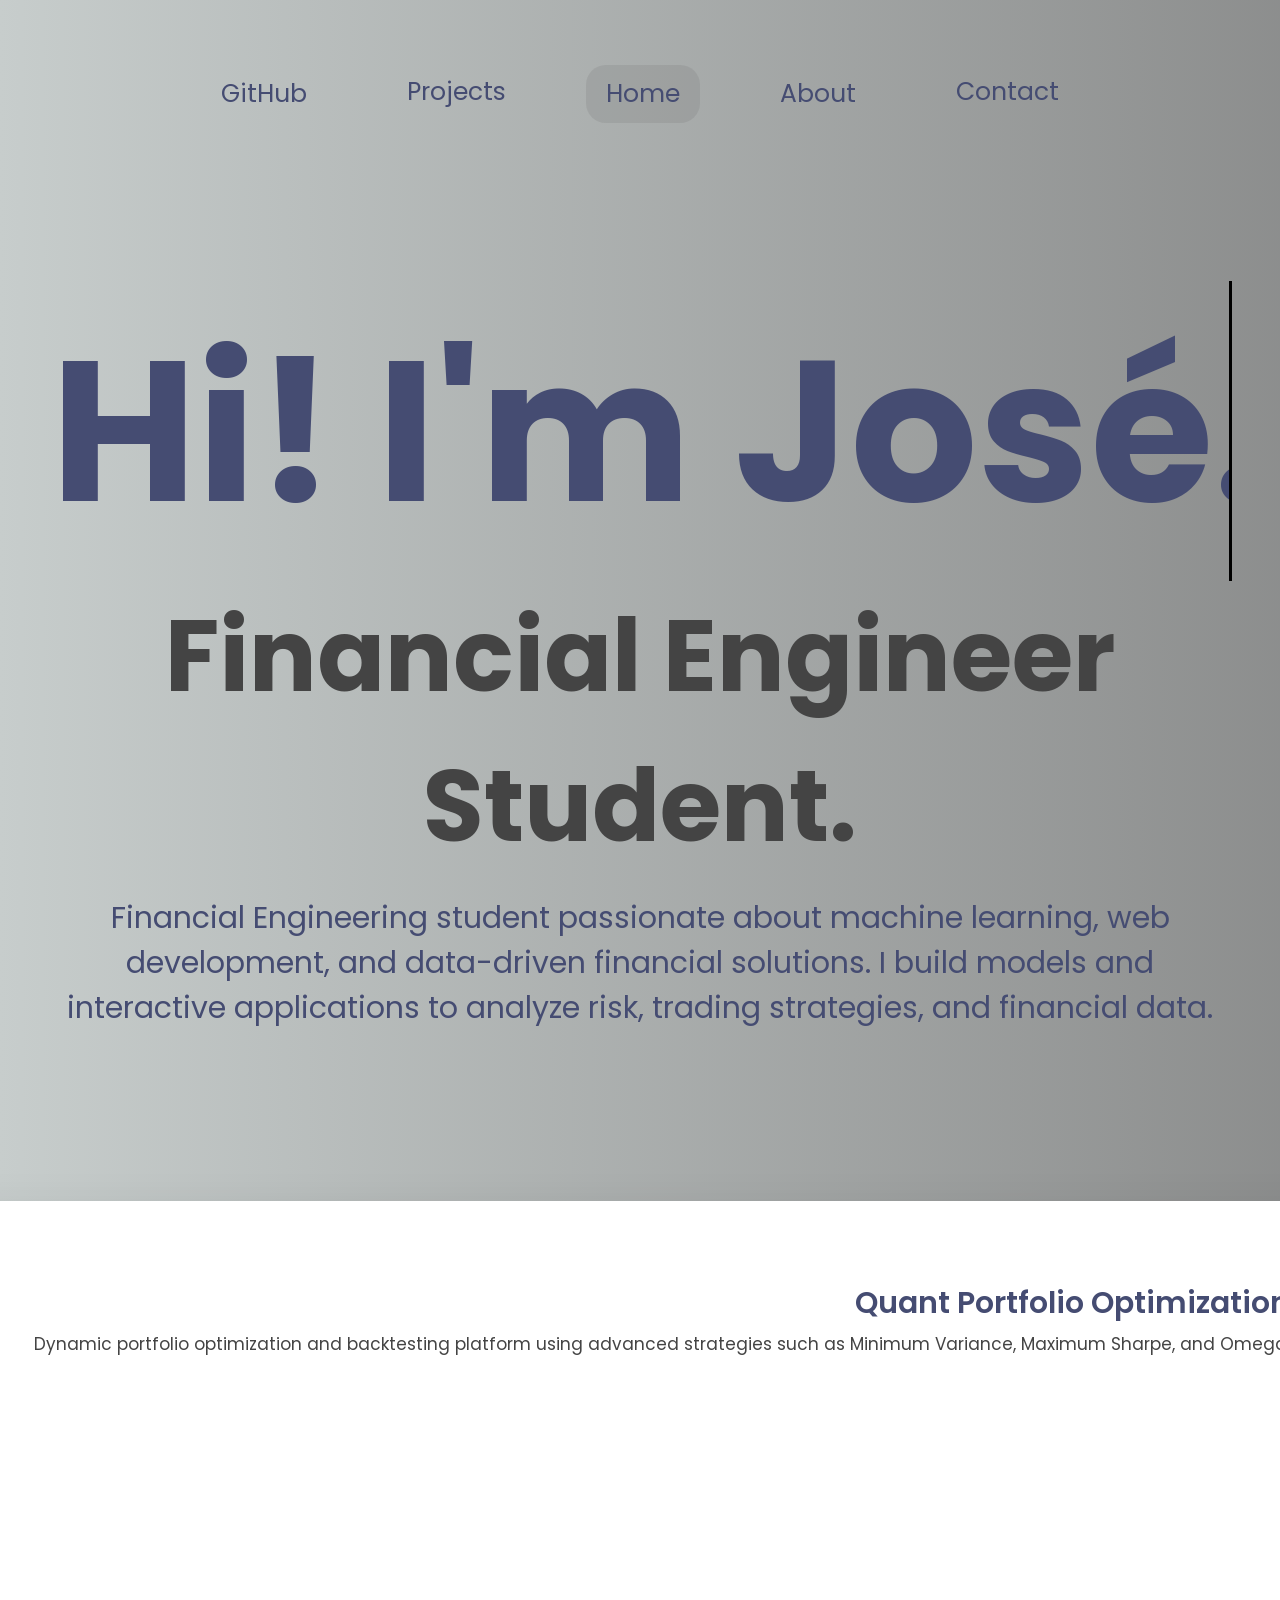
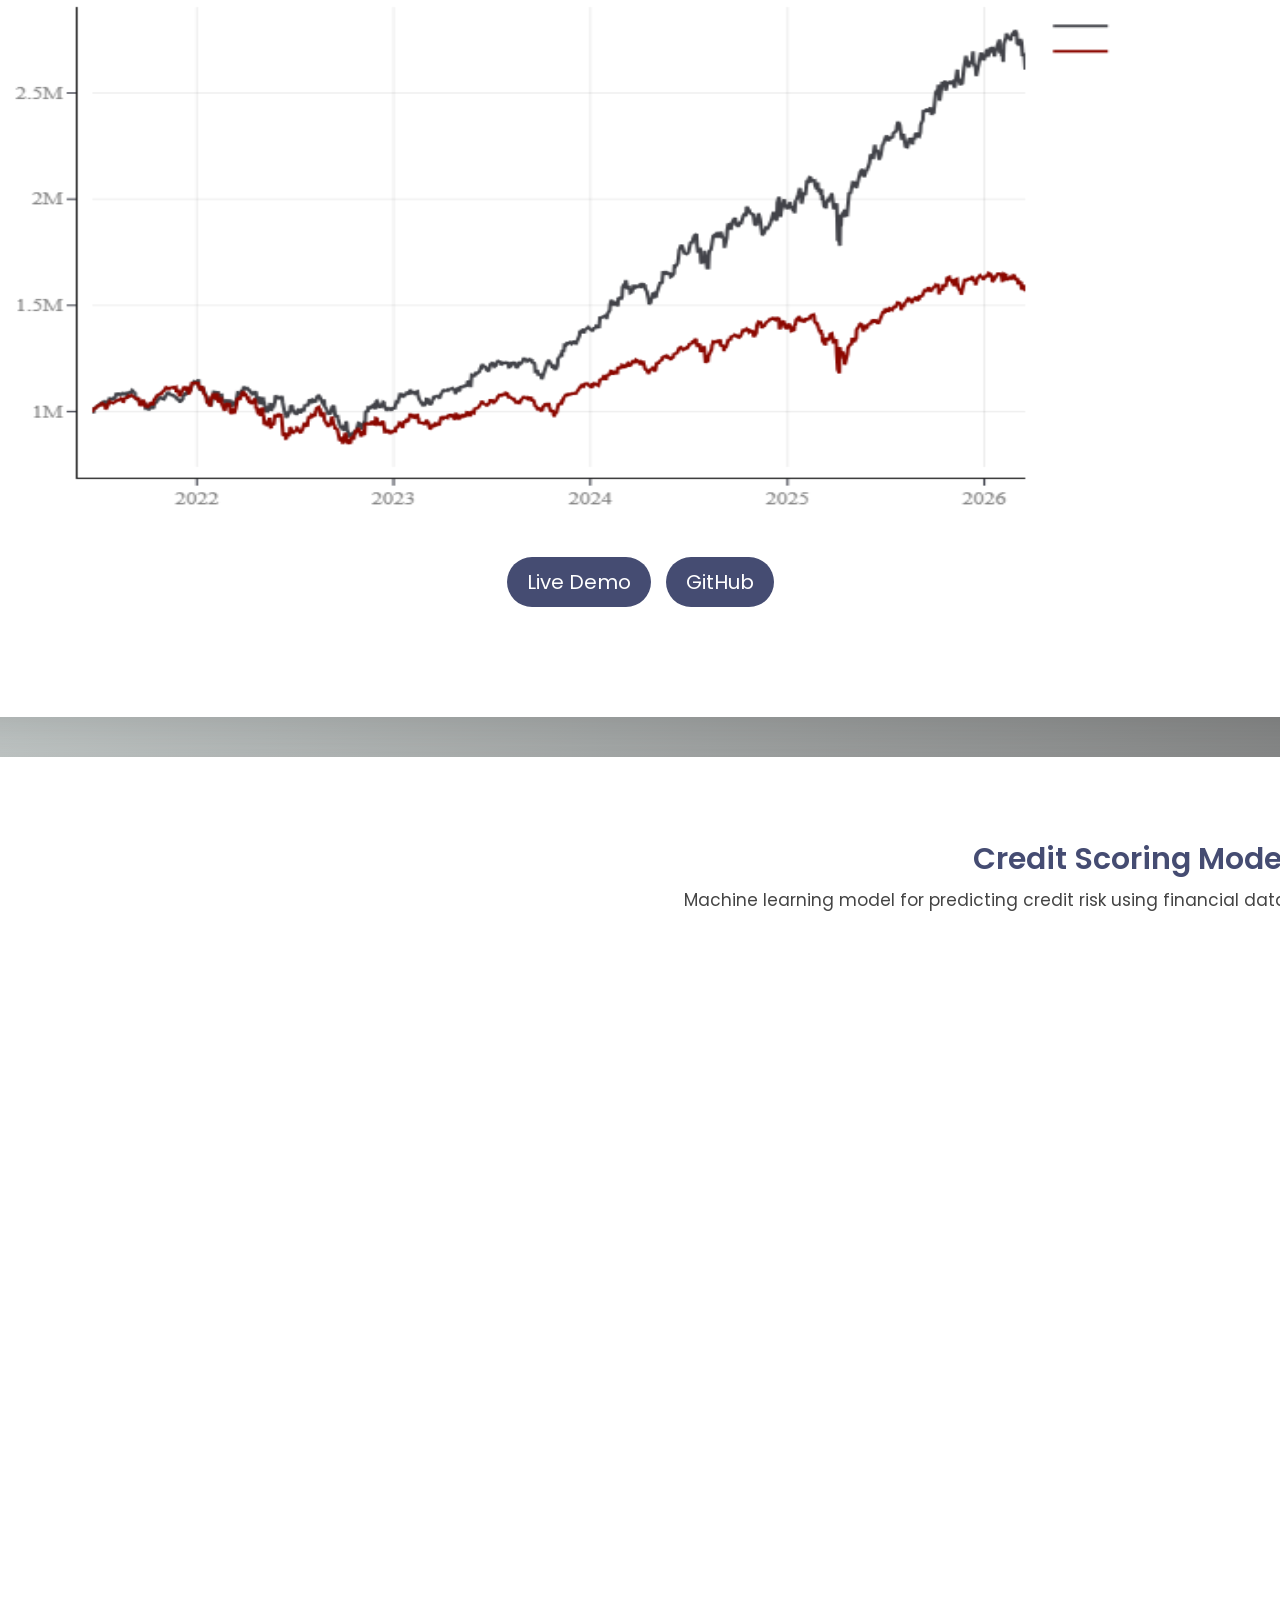
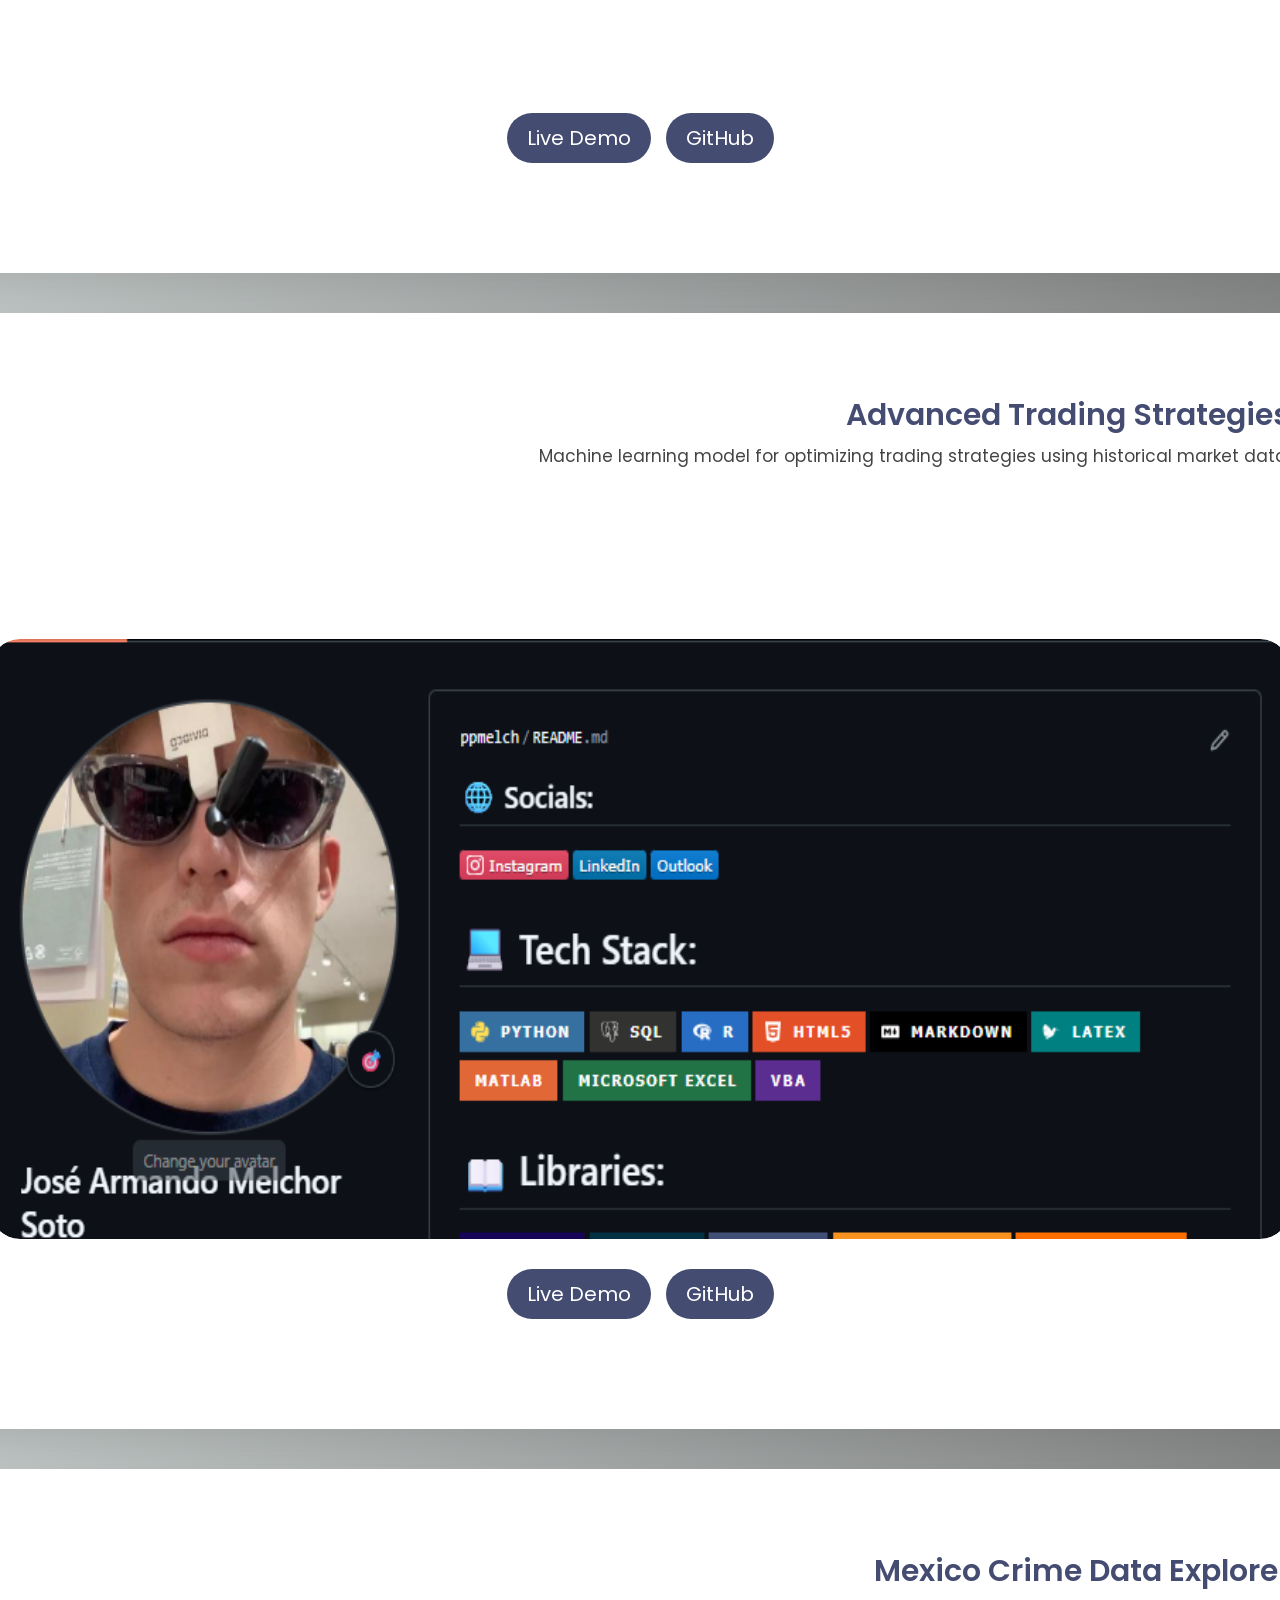
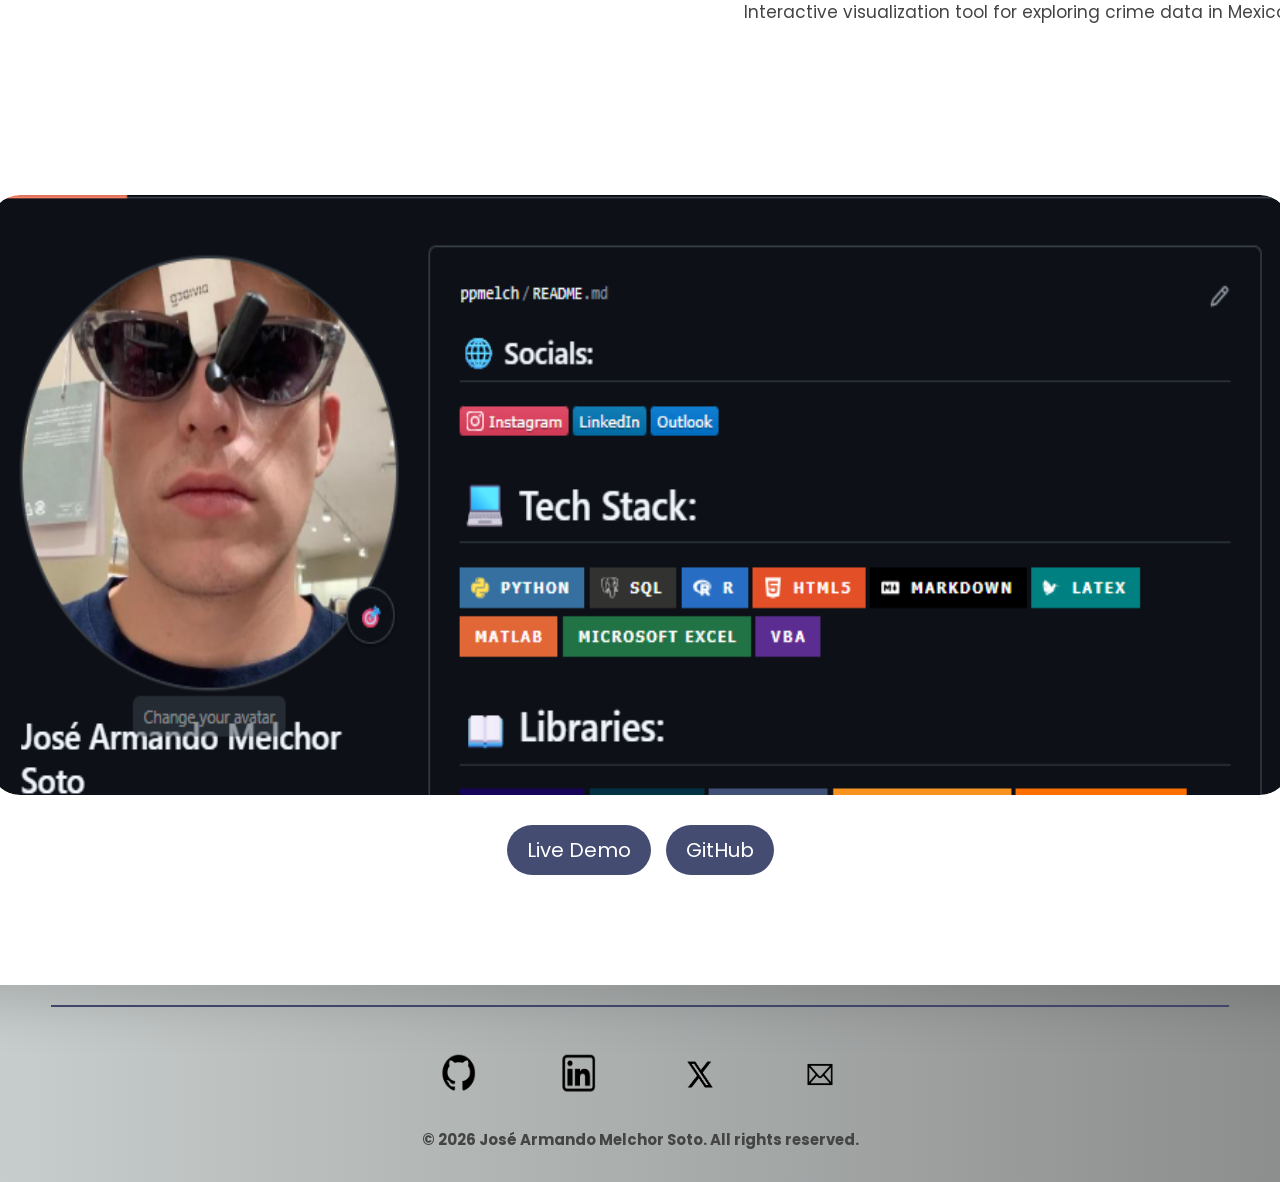
<file: index.html>
<!DOCTYPE html>
<html>

<head>
    <meta charset="UTF-8">
    <title>José Melchor | Portfolio</title>

    <link href="https://fonts.googleapis.com/css2?family=Poppins:wght@300;400;600;700&display=swap" rel="stylesheet">
    <link rel="icon" type="image/png" href="images/logo.png">
    <link rel="stylesheet" href="css/styles.css">
</head>


<body>


<nav class="menu transparent">

<a href="https://github.com/ppmelch" target="_blank">GitHub</a>


<div class="submenu">
    <a href="#">Projects</a>

    <div class="submenu-items">

        <div class="submenu-item">
            <img src="images/portfolio.png" alt="Portfolio">
            <a href="https://quant-port-opti.streamlit.app/" target="_self">Quant Portfolio Optimization</a>
        </div>

        <div class="submenu-item">
            <img src="images/portfolio.png" alt="Portfolio">
            <a href="/projects/credit_scoring.html" target="_blank">Credit Scoring Model</a>
        </div>

        <div class="submenu-item">
            <img src="images/portfolio.png" alt="Portfolio">
            <a href="/projects/trading_strategies.html" target="_blank">Advanced Trading Strategies</a>
        </div>

        <div class="submenu-item">
            <img src="images/portfolio.png" alt="Portfolio">
            <a href="/projects/crime_explorer.html" target="_blank">Mexico Crime Data Explorer</a>
        </div>

    </div>
</div>



<a href="index.html"  target="_self">Home</a>

<a href="about.html"  target="_self">About</a>


<div class="submenu contact-menu">
    <a href="#">Contact</a>

    <div class="submenu-items">
        <div class="submenu-item">
            <img src="images/Tel.png" alt="Phone">
            <a href="tel:+523312990677">+52 33 1299 0677</a>
        </div>
    </div>
</div>


</nav>



<!-- Sección principal -->

<section class="hero">

<h1 class="typewriter">Hi! I'm José.</h1>

<h2 class="hero-subtitle">Financial Engineer Student.</h2>

<p class="hero-description">
Financial Engineering student passionate about machine learning, web development, and data-driven financial solutions. 
I build models and interactive applications to analyze risk, trading strategies, and financial data.
</p>

<section class="projects">

  <div class="project-card">

    <div class="project-header">
      <h3>Quant Portfolio Optimization</h3>
      <p>
        Dynamic portfolio optimization and backtesting platform using advanced strategies 
        such as Minimum Variance, Maximum Sharpe, and Omega.
      </p>
    </div>

    <div class="project-preview">
      <a href="https://quant-port-opti.streamlit.app/" target="_blank">

        <img src="images/Quant_foto.png" class="project-img">

        <div class="preview-overlay">
          🚀 Open Live Demo
        </div>

      </a>
    </div>

    <div class="project-links">
      <a href="https://quant-port-opti.streamlit.app/" target="_blank">Live Demo</a>
      <a href="https://github.com/ppmelch/Quant_Porfolio_Optimization" target="_blank">GitHub</a>
    </div>

  </div>


<div class="project-card">

<div class="project-header">
<h3>Credit Scoring Model</h3>
<p>Machine learning model for predicting credit risk using financial data.</p>
</div>

<div class="project-preview">

    <iframe 
    src="https://ppmelch.github.io/Jose_Melchor_Portfolio/" 
    class="project-frame">
    </iframe>

</div>

<div class="project-links">
<a href="#" target="_blank">Live Demo</a>
<a href="https://github.com/ppmelch/Credit_Scoring_Model" target="_blank">GitHub</a>
</div>

</div>


<div class="project-card">

<div class="project-header">
<h3>Advanced Trading Strategies</h3>
<p>Machine learning model for optimizing trading strategies using historical market data.</p>
</div>

<div class="project-preview">
<img src="images/test.png" alt="Advanced Trading Strategies">
</div>

<div class="project-links">
<a href="#" target="_blank">Live Demo</a>
<a href="https://github.com/ppmelch/003-Advanced-Trading-Strategies" target="_blank">GitHub</a>
</div>

</div>


<div class="project-card">

<div class="project-header">
<h3>Mexico Crime Data Explorer</h3>
<p>Interactive visualization tool for exploring crime data in Mexico.</p>
</div>

<div class="project-preview">
<img src="images/test.png" alt="Mexico Crime Data Explorer">
</div>

<div class="project-links">
<a href="#" target="_blank">Live Demo</a>
<a href="https://github.com/ppmelch/Mexico_Crime_Data_Explorer" target="_blank">GitHub</a>
</div>

</div>

</section>


<footer class="footer">

<div class="social-icons">

<a href="https://github.com/ppmelch" target="_blank">
<img src="images/github.png" alt="GitHub">
</a>

<a href="https://linkedin.com/in/ppmelch" target="_blank">
<img src="images/LK.png" alt="LinkedIn">
</a>

<a href="https://x.com/ppmelch_" target="_blank">
<img src="images/X.png" alt="X">
</a>

<a href="mailto:jose.melchor.soto@gmail.com">
<img src="images/correo.png" alt="Email">
</a>

</div>

<h5>© 2026 José Armando Melchor Soto. All rights reserved.</h5>

</footer>

<script>

const menu = document.querySelector(".menu");

window.addEventListener("scroll", () => {

    if (window.scrollY > 10) {
        menu.classList.remove("transparent");
        menu.classList.add("scrolled");
    } else {
        menu.classList.remove("scrolled");
        menu.classList.add("transparent");
    }

});

</script>

<script>

const links = document.querySelectorAll(".menu a");
const currentPage = window.location.pathname;

links.forEach(link => {
    if(link.getAttribute("href") === currentPage.split("/").pop()){
        link.classList.add("active");
    }
});

</script>





<script src="js/menu.js"></script>

</body>
</html>
</file>
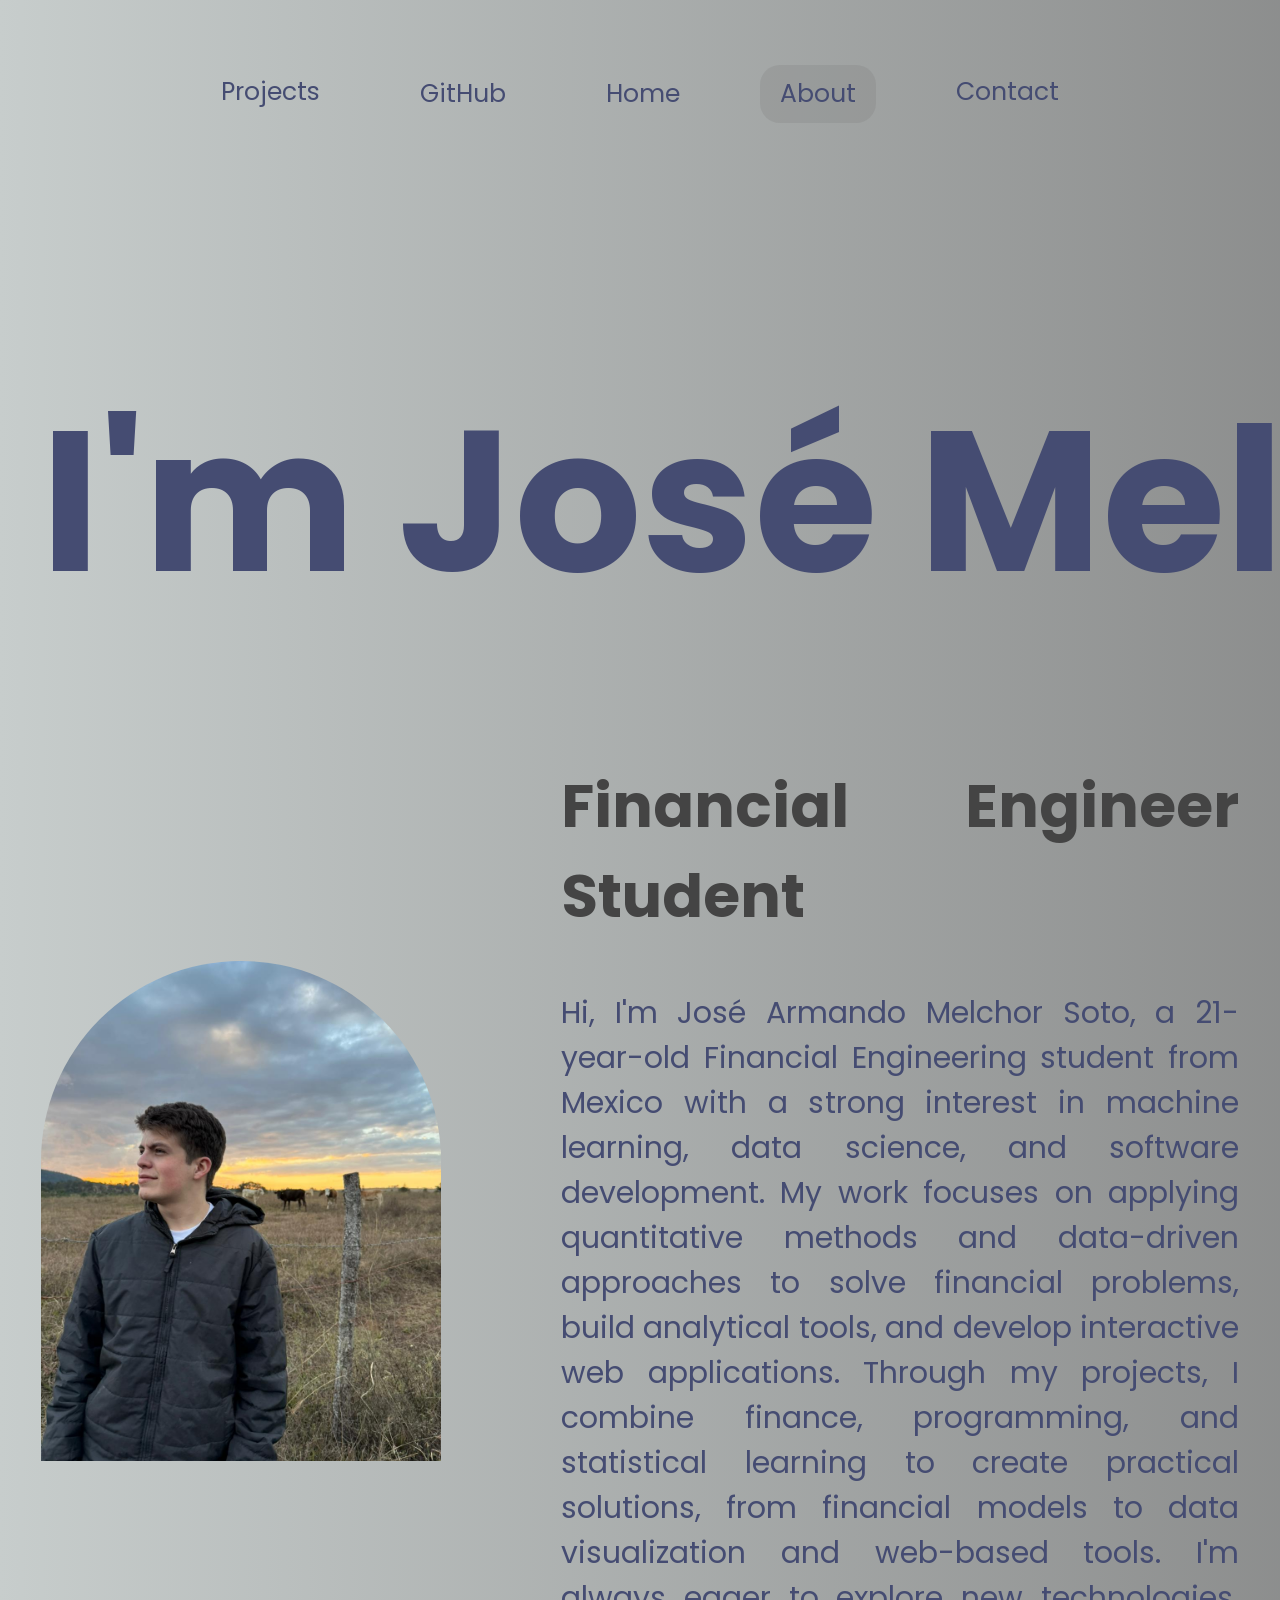
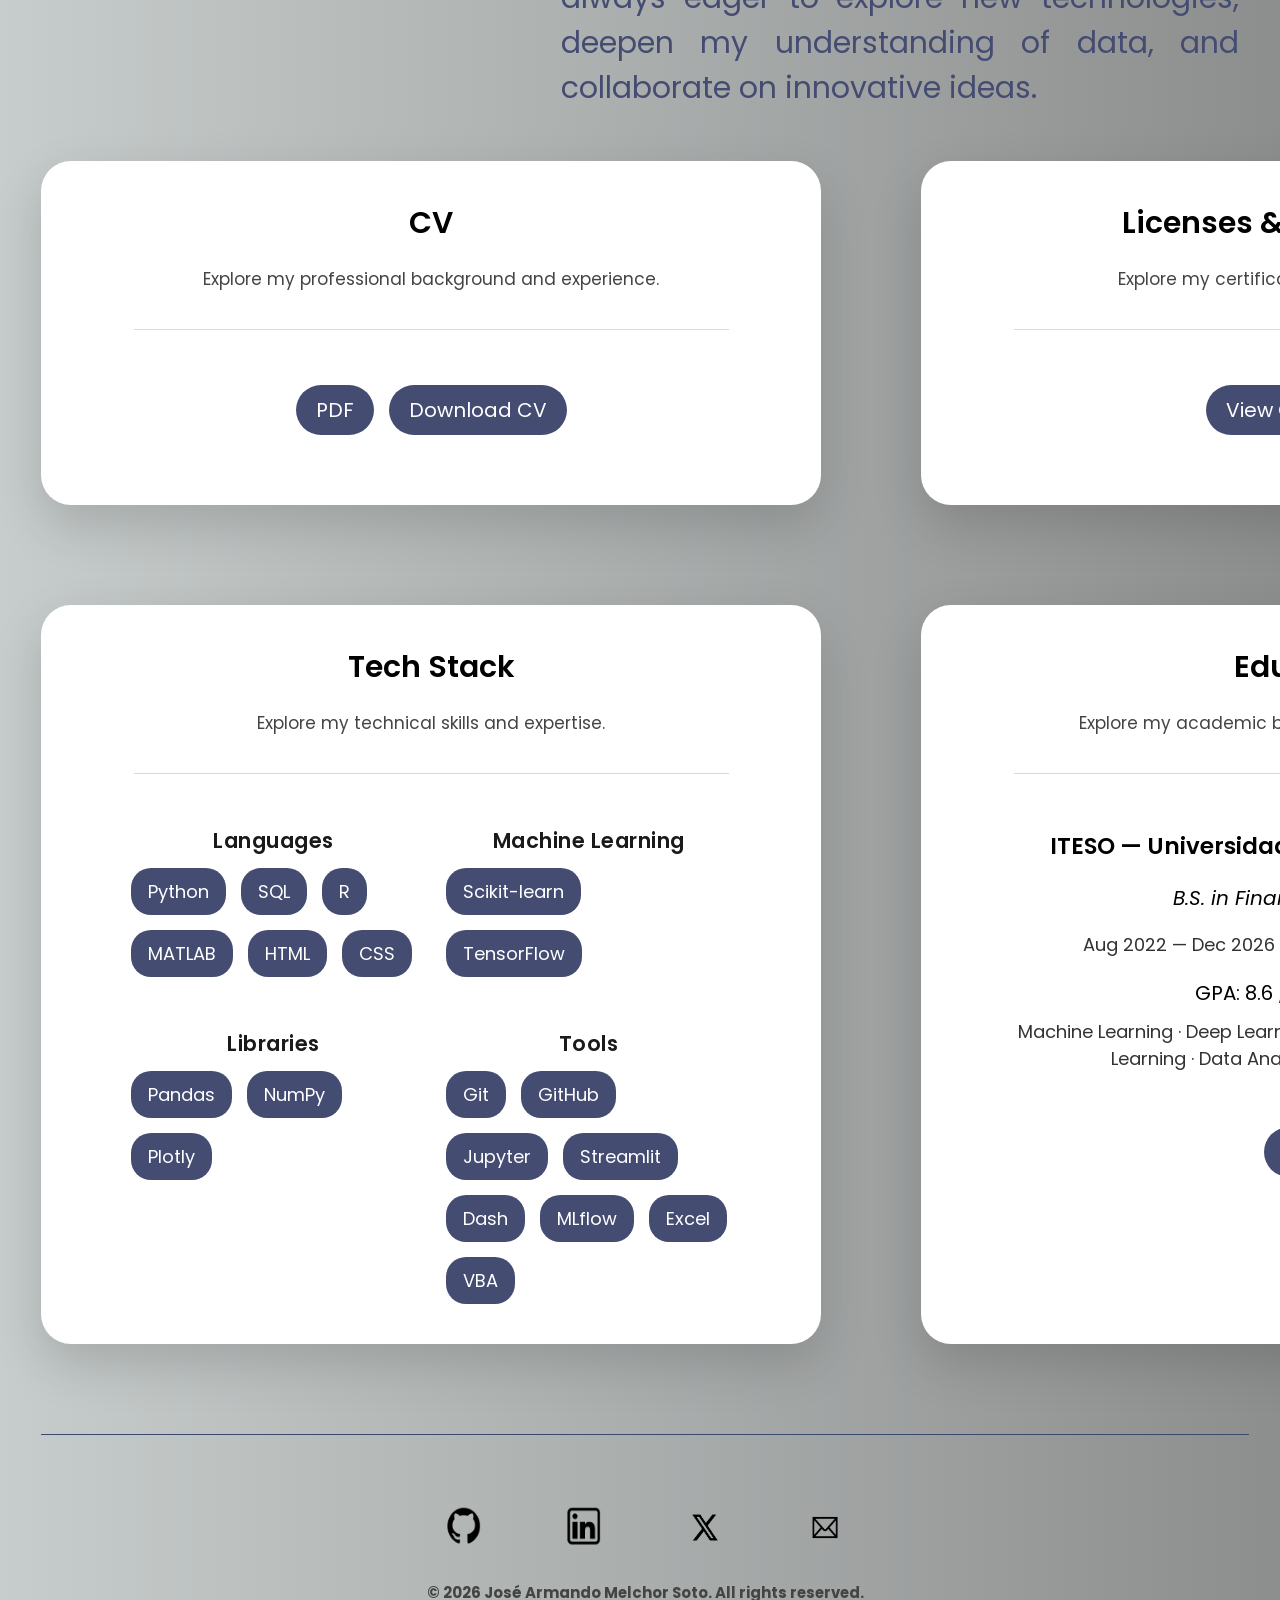
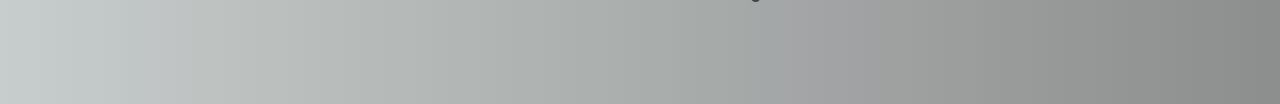
<file: about.html>
<!DOCTYPE html>
<html>

<head>
    <meta charset="UTF-8">
    <title>José Melchor | Portfolio</title>

    <link href="https://fonts.googleapis.com/css2?family=Poppins:wght@300;400;600;700&display=swap" rel="stylesheet">
    <link rel="icon" type="image/png" href="images/logo.png">
    <link rel="stylesheet" href="css/styles_about.css">
</head>


<body>


<nav class="menu transparent">


<div class="submenu">
    <a href="#">Projects</a>

    <div class="submenu-items">

        <div class="submenu-item">
            <img src="images/portfolio.png" alt="Portfolio">
            <a href="https://quant-port-opti.streamlit.app/">Quant Portfolio Optimization</a>
        </div>

        <div class="submenu-item">
            <img src="images/portfolio.png" alt="Portfolio">
            <a href="projects/credit_scoring.html">Credit Scoring Model</a>
        </div>

        <div class="submenu-item">
            <img src="images/portfolio.png" alt="Portfolio">
            <a href="projects/trading_strategies.html">Advanced Trading Strategies</a>
        </div>

        <div class="submenu-item">
            <img src="images/portfolio.png" alt="Portfolio">
            <a href="projects/crime_explorer.html">Mexico Crime Data Explorer</a>
        </div>

    </div>
</div>


<a href="https://github.com/ppmelch" target="_blank">GitHub</a>

<a href="index.html"  >Home</a>




<a href="about.html"  >About</a>


<div class="submenu contact-menu">
    <a href="#">Contact</a>

    <div class="submenu-items">
        <div class="submenu-item">
            <img src="images/Tel.png" alt="Phone">
            <a href="tel:+523312990677">+52 33 1299 0677</a>
        </div>
    </div>
</div>


</nav>

<section class="about">

<h1 class="typewriter">I'm José Melchor.</h1>

<div class="about-row">

    <div class="about-photo">
        <img src="images/Perfil.jpeg" alt="José">
    </div>

    <div class="about-content">

        <h2 class="hero-subtitle">Financial Engineer Student</h2>

        <p class="hero-description">

        Hi, I'm José Armando Melchor Soto, a 21-year-old Financial Engineering student from Mexico with a strong interest in machine learning, data science, and software development. My work focuses on applying quantitative methods and data-driven approaches to solve financial problems, build analytical tools, and develop interactive web applications.

        Through my projects, I combine finance, programming, and statistical learning to create practical solutions, from financial models to data visualization and web-based tools. I'm always eager to explore new technologies, deepen my understanding of data, and collaborate on innovative ideas.

        </p>

    </div>

</div>

<section class="projects">

  <div class="project-card">
    <div class="project-header">
      <h3>CV</h3>
      <p>Explore my professional background and experience.</p>
    </div>
    
    <div class="divider"></div>
    <div class="project-preview">
    </div>
    <div class="project-links">
      <a href="José_Melchor_Resume.pdf" target="_blank">PDF</a>
      <a href="José_Melchor_Resume.pdf" download>Download CV</a>
    </div>
  </div>


  <div class="project-card">
    <div class="project-header">
      <h3>Licenses & Certifications</h3>
      <p>Explore my certifications and achievements.</p>
    </div>
    
    <div class="divider"></div>

    <div class="project-preview">
    </div>
    <div class="project-links">
      <a href="https://www.linkedin.com/in/ppmelch/details/certifications/" target="_blank">View Certificates</a>
    </div>
  </div>



  <div class="project-card">
    <div class="project-header">
      <h3>Tech Stack</h3>
      <p>Explore my technical skills and expertise.</p>
    </div>

    
    <div class="divider"></div>

<section class="tech-stack">

  <div class="tech-category">
    <h3>Languages</h3>
    <div class="tech-items">
      <span>Python</span>
      <span>SQL</span>
      <span>R</span>
      <span>MATLAB</span>
      <span>HTML</span>
      <span>CSS</span>
    </div>
  </div>

  <div class="tech-category">
    <h3>Machine Learning</h3>
    <div class="tech-items">
      <span>Scikit-learn</span>
      <span>TensorFlow</span>
    </div>
  </div>

  <div class="tech-category">
    <h3>Libraries</h3>
    <div class="tech-items">
      <span>Pandas</span>
      <span>NumPy</span>
      <span>Plotly</span>
    </div>
  </div>

  <div class="tech-category">
    <h3>Tools</h3>
    <div class="tech-items">
      <span>Git</span>
      <span>GitHub</span>
      <span>Jupyter</span>
      <span>Streamlit</span>
      <span>Dash</span>
      <span>MLflow</span>
      <span>Excel</span>
      <span>VBA</span>
    </div>
  </div>

</section>


    </div>
    </div>

  </div>

  <div class="project-card">
    <div class="project-header">
      <h3>Education</h3>
      <p>Explore my academic background and qualifications.</p>
    </div>

    <div class="divider"></div>

    <div class="education-card">

        <h3>ITESO — Universidad Jesuita de Guadalajara</h3>

        <p class="degree">B.S. in Financial Engineering</p>

        <p class="edu-meta">
            Aug 2022 — Dec 2026 (Expected) · Guadalajara, Jal
        </p>

        <p class="gpa">GPA: 8.6 / 10 (≈ 3.4 / 4.0)</p>

        <p class="courses">
            Machine Learning · Deep Learning · Artificial Intelligence ·
            Statistical Learning · Data Analysis · Stochastic Calculus
        </p>

    </div>
    <div class="project-links">
      <a href="https://carreras.iteso.mx/ingenieria-financiera" target="_blank">ITESO</a>
    </div>
  </div>

</section>



<footer class="footer">

<div class="social-icons">

<a href="https://github.com/ppmelch" target="_blank">
<img src="images/github.png" alt="GitHub">
</a>

<a href="https://linkedin.com/in/ppmelch" target="_blank">
<img src="images/LK.png" alt="LinkedIn">
</a>

<a href="https://x.com/ppmelch_" target="_blank">
<img src="images/X.png" alt="X">
</a>

<a href="mailto:jose.melchor.soto@gmail.com">
<img src="images/correo.png" alt="Email">
</a>

</div>

<h5>© 2026 José Armando Melchor Soto. All rights reserved.</h5>

</footer>


<script src="js/menu.js"></script>

</body>
</html>
</file>
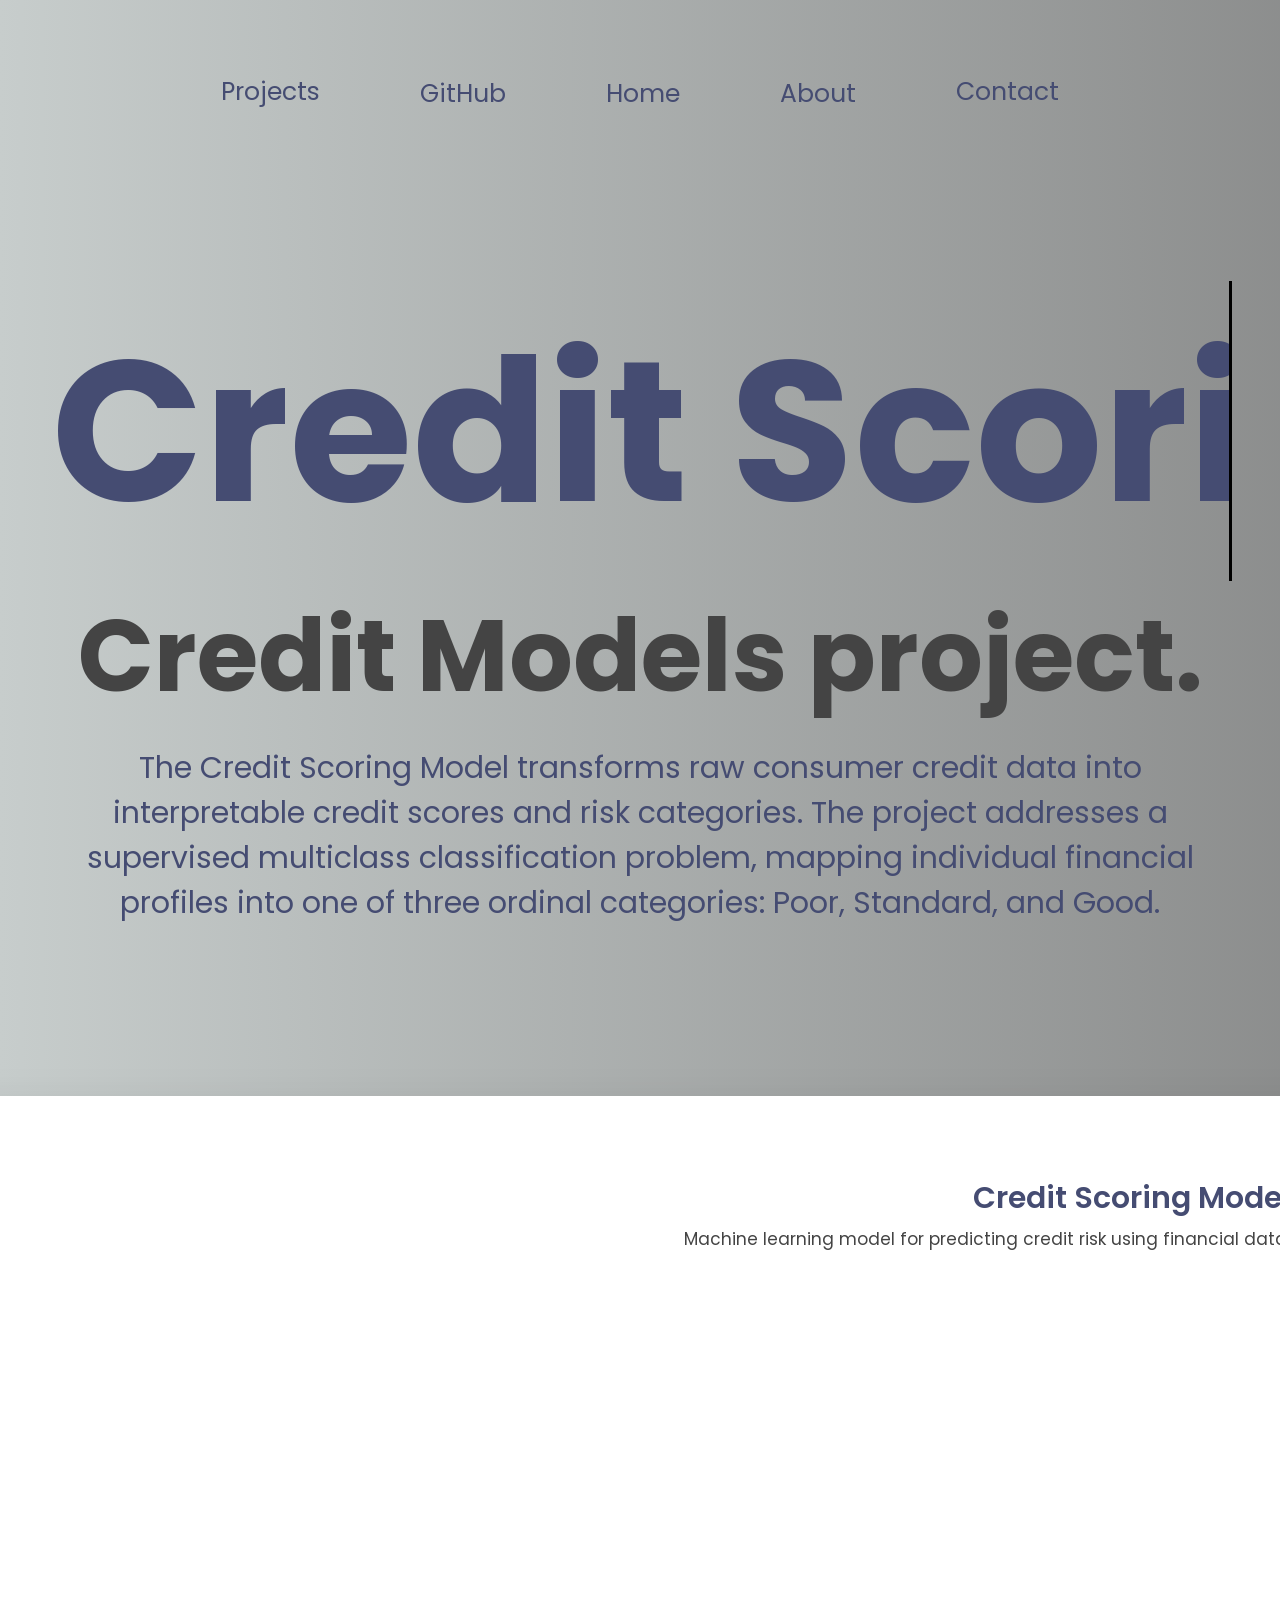
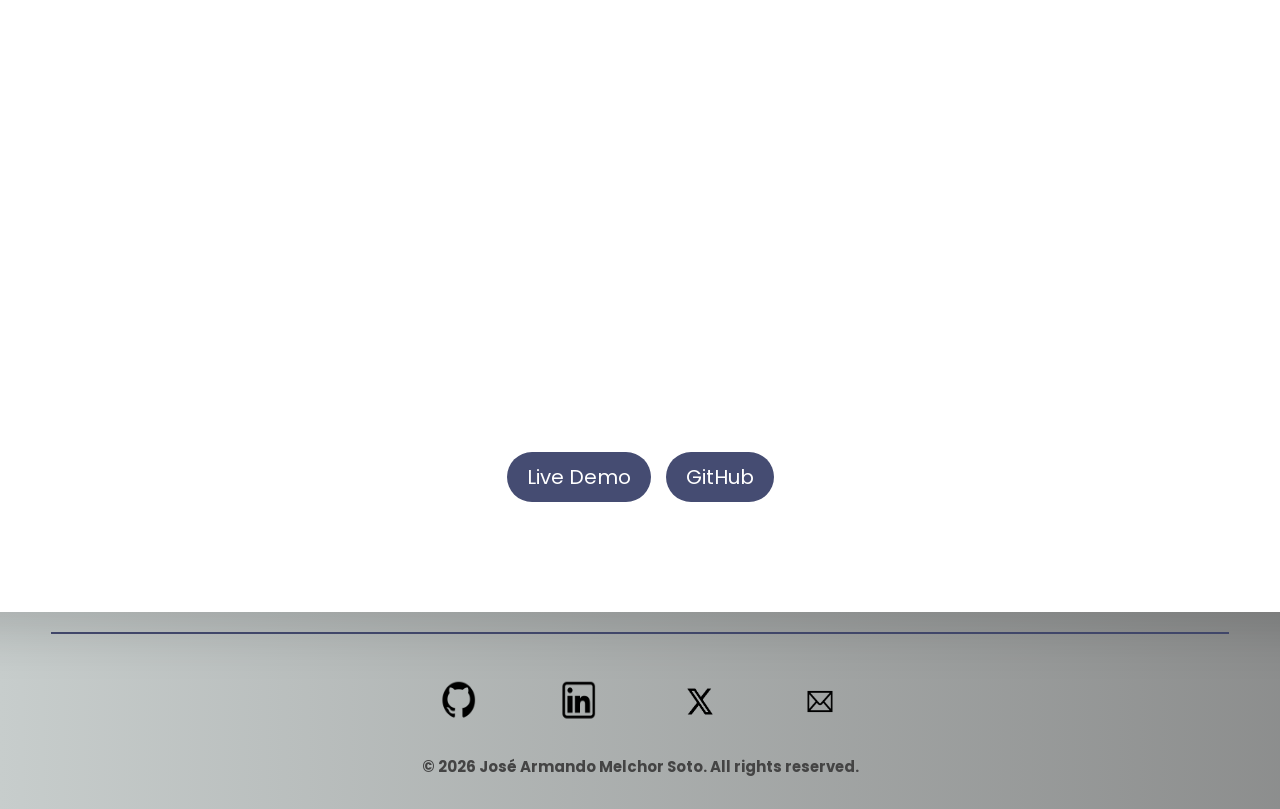
<file: Credit_Scoring_Model.html>
<!DOCTYPE html>
<html>

<head>
    <meta charset="UTF-8">
    <title>José Melchor | Portfolio</title>

    <link href="https://fonts.googleapis.com/css2?family=Poppins:wght@300;400;600;700&display=swap" rel="stylesheet">
    <link rel="icon" type="image/png" href="images/logo.png">
    <link rel="stylesheet" href="css/styles.css">
</head>


<body>


<nav class="menu transparent">


<div class="submenu">
    <a href="#">Projects</a>

    <div class="submenu-items">

        <div class="submenu-item">
            <img src="images/portfolio.png" alt="Portfolio">
            <a href="Quant_Porfolio_Optimization.html">Quant Portfolio Optimization</a>
        </div>

        <div class="submenu-item">
            <img src="images/portfolio.png" alt="Portfolio">
            <a href="Credit_Scoring_Model.html">Credit Scoring Model</a>
        </div>

        <div class="submenu-item">
            <img src="images/portfolio.png" alt="Portfolio">
            <a href="Advanced_Trading_Strategies.html">Advanced Trading Strategies</a>
        </div>

        <div class="submenu-item">
            <img src="images/portfolio.png" alt="Portfolio">
            <a href="Mexico_Crime_Data_Explorer.html">Mexico Crime Data Explorer</a>
        </div>

    </div>
</div>


<a href="https://github.com/ppmelch" target="_blank">GitHub</a>

<a href="index.html"  >Home</a>




<a href="about.html"  >About</a>


<div class="submenu contact-menu">
    <a href="#">Contact</a>

    <div class="submenu-items">
        <div class="submenu-item">
            <img src="images/Tel.png" alt="Phone">
            <a href="tel:+523312990677">+52 33 1299 0677</a>
        </div>
    </div>
</div>


</nav>



<!-- Sección principal -->

<section class="hero">

<h1 class="typewriter">Credit Scoring Model</h1>

<h2 class="hero-subtitle">Credit Models project.</h2>

<p class="hero-description">
The Credit Scoring Model transforms raw consumer credit data into interpretable credit scores and risk categories. The project addresses a supervised multiclass classification problem, mapping individual financial profiles into one of three ordinal categories: Poor, Standard, and Good.
</p>



<section class="projects">


<div class="project-card">

<div class="project-header">
<h3>Credit Scoring Model</h3>
<p>Machine learning model for predicting credit risk using financial data.</p>
</div>

<div class="project-preview">

    <iframe 
    src="https://github.com/ppmelch/Jose_Melchor_Portfolio"
    class="project-frame">
    </iframe>

</div>

<div class="project-links">
<a href="#" target="_blank">Live Demo</a>
<a href="https://github.com/ppmelch/Jose_Melchor_Portfolio" target="_blank">GitHub</a>
</div>

</div>




</section>





<footer class="footer">

<div class="social-icons">

<a href="https://github.com/ppmelch" target="_blank">
<img src="images/github.png" alt="GitHub">
</a>

<a href="https://linkedin.com/in/ppmelch" target="_blank">
<img src="images/LK.png" alt="LinkedIn">
</a>

<a href="https://x.com/ppmelch_" target="_blank">
<img src="images/X.png" alt="X">
</a>

<a href="mailto:jose.melchor.soto@gmail.com">
<img src="images/correo.png" alt="Email">
</a>

</div>

<h5>© 2026 José Armando Melchor Soto. All rights reserved.</h5>

</footer>

<script>

const menu = document.querySelector(".menu");

window.addEventListener("scroll", () => {

    if (window.scrollY > 10) {
        menu.classList.remove("transparent");
        menu.classList.add("scrolled");
    } else {
        menu.classList.remove("scrolled");
        menu.classList.add("transparent");
    }

});

</script>

<script>

const links = document.querySelectorAll(".menu a");
const currentPage = window.location.pathname;

links.forEach(link => {
    if(link.getAttribute("href") === currentPage.split("/").pop()){
        link.classList.add("active");
    }
});

</script>

</body>
</html>
</file>
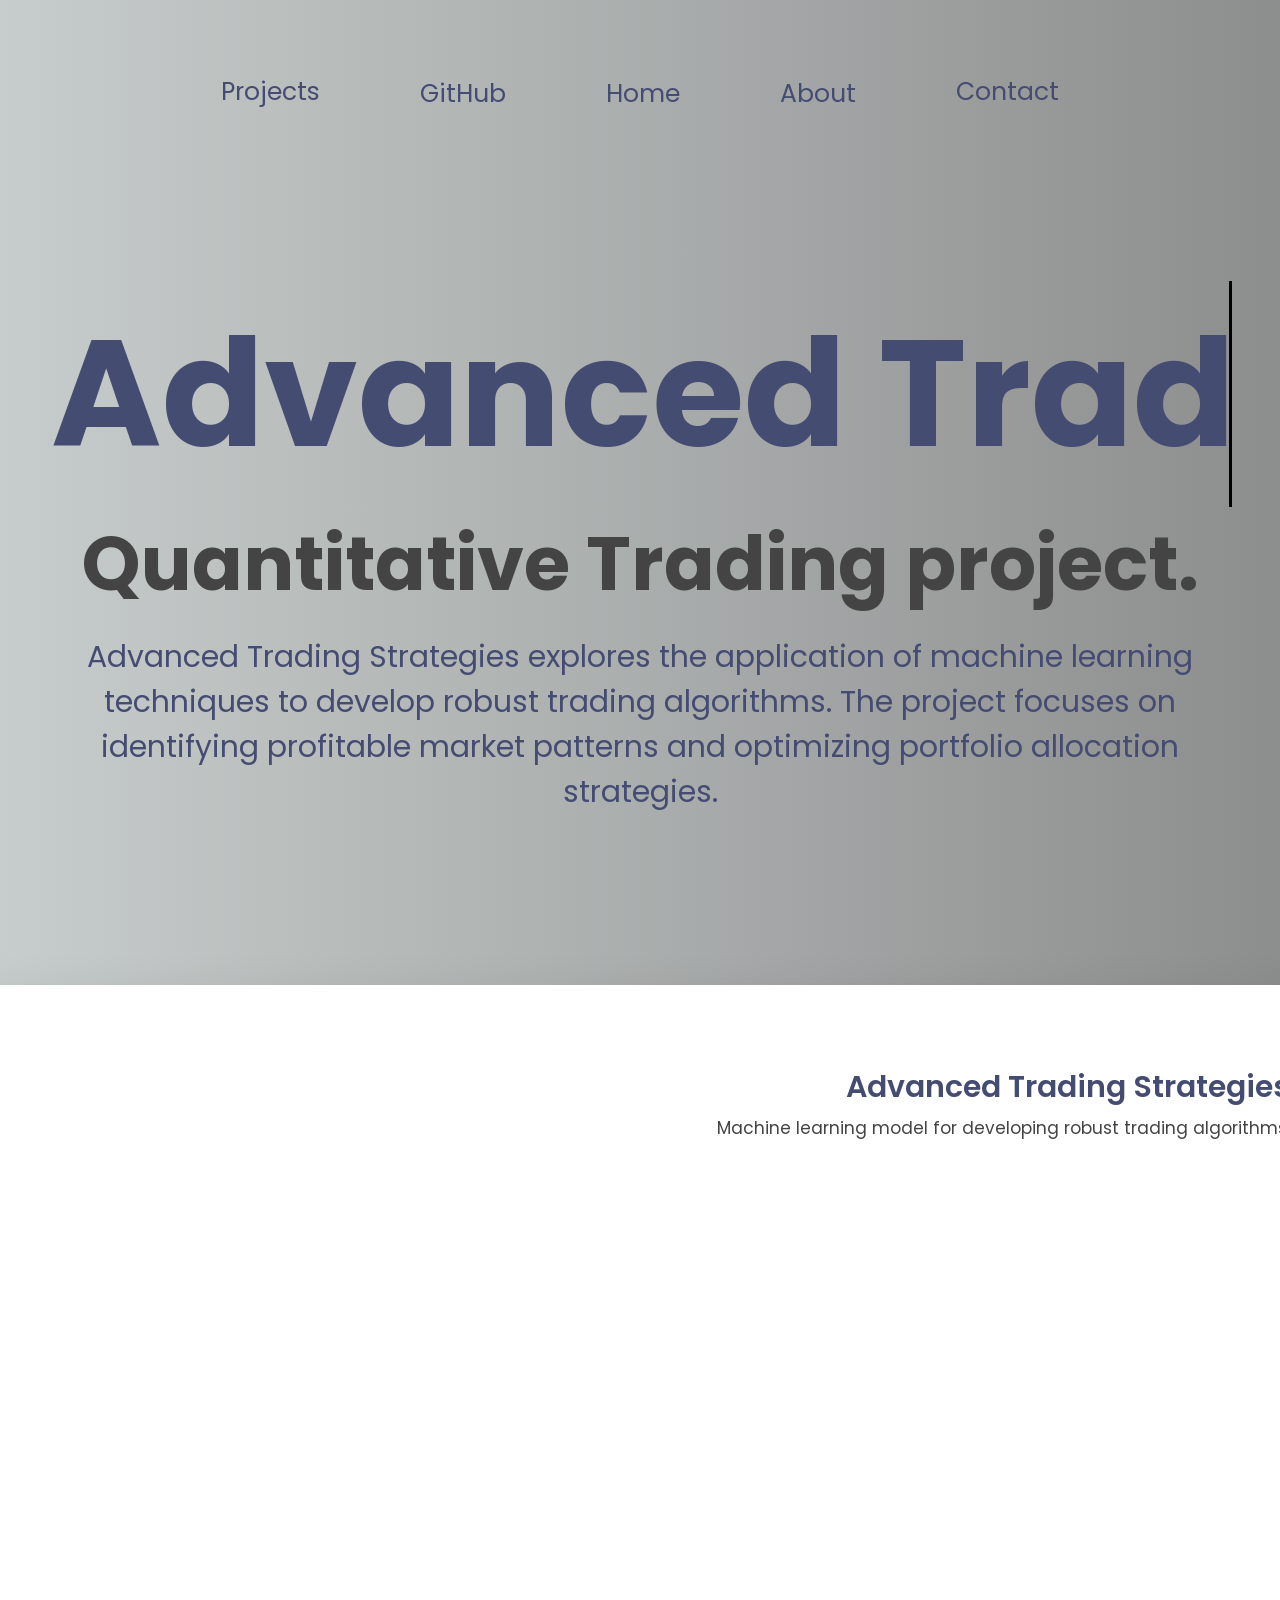
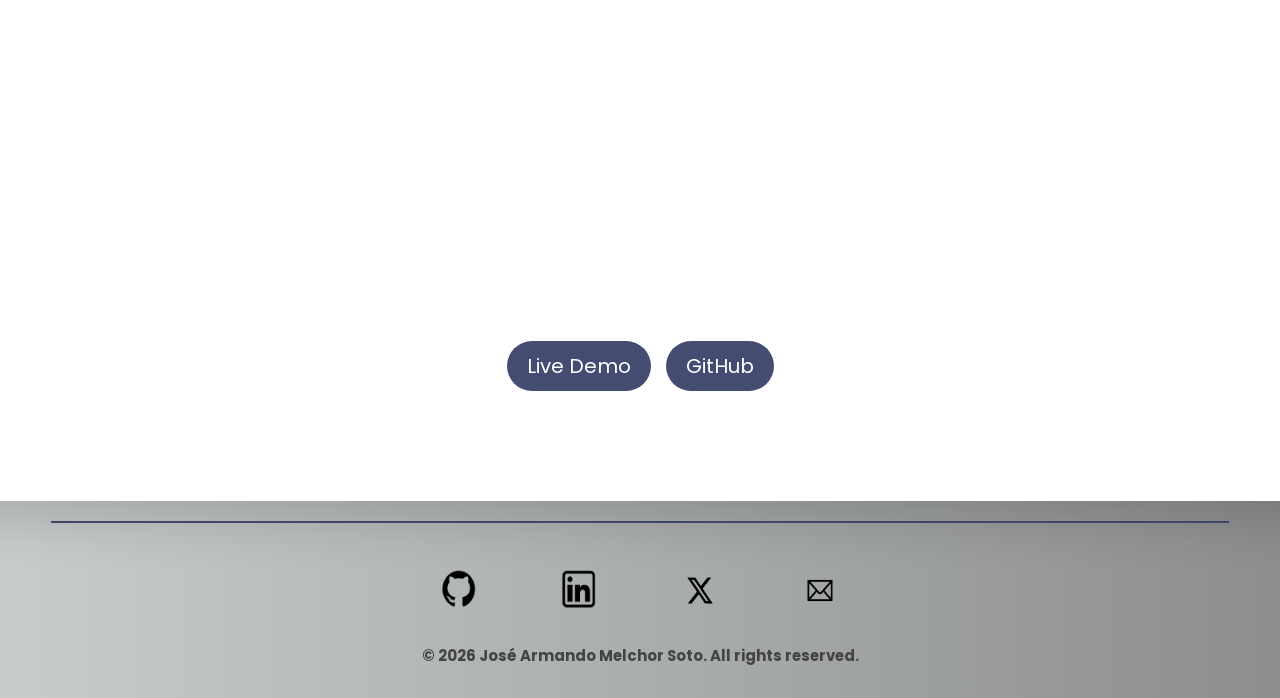
<file: projects/Advanced_Trading_Strategies.html>
<!DOCTYPE html>
<html>

<head>
    <meta charset="UTF-8">
    <title>José Melchor | Portfolio</title>

    <link href="https://fonts.googleapis.com/css2?family=Poppins:wght@300;400;600;700&display=swap" rel="stylesheet">
    <link rel="icon" type="image/png" href="images/logo.png">
    <link rel="stylesheet" href="..\css\styles_Advanced_Trading_Strategies.css">
</head>


<body>


<nav class="menu transparent">


<div class="submenu">
    <a href="#">Projects</a>

    <div class="submenu-items">

        <div class="submenu-item">
            <img src="../images/portfolio.png" alt="Portfolio">
            <a href="Quant_Porfolio_Optimization.html">Quant Portfolio Optimization</a>
        </div>

        <div class="submenu-item">
            <img src="../images/portfolio.png" alt="Portfolio">
            <a href="Credit_Scoring_Model.html">Credit Scoring Model</a>
        </div>

        <div class="submenu-item">
            <img src="../images/portfolio.png" alt="Portfolio">
            <a href="Advanced_Trading_Strategies.html">Advanced Trading Strategies</a>
        </div>

        <div class="submenu-item">
            <img src="../images/portfolio.png" alt="Portfolio">
            <a href="Mexico_Crime_Data_Explorer.html">Mexico Crime Data Explorer</a>
        </div>

    </div>
</div>


<a href="https://github.com/ppmelch" target="_blank">GitHub</a>

<a href="index.html"  >Home</a>




<a href="about.html"  >About</a>


<div class="submenu contact-menu">
    <a href="#">Contact</a>

    <div class="submenu-items">
        <div class="submenu-item">
            <img src="../images/Tel.png" alt="Phone">
            <a href="tel:+523312990677">+52 33 1299 0677</a>
        </div>
    </div>
</div>


</nav>



<!-- Sección principal -->

<section class="hero">

<h1 class="typewriter">Advanced Trading Strategies</h1>

<h2 class="hero-subtitle">Quantitative Trading project.</h2>

<p class="hero-description">
Advanced Trading Strategies explores the application of machine learning techniques to develop robust trading algorithms. The project focuses on identifying profitable market patterns and optimizing portfolio allocation strategies.

</p>



<section class="projects">


<div class="project-card">

<div class="project-header">
<h3>Advanced Trading Strategies</h3>
<p>Machine learning model for developing robust trading algorithms.</p>
</div>

<div class="project-preview">

    <iframe 
    src="https://github.com/ppmelch/Jose_Melchor_Portfolio"
    class="project-frame">
    </iframe>

</div>

<div class="project-links">
<a href="#" target="_blank">Live Demo</a>
<a href="https://github.com/ppmelch/Jose_Melchor_Portfolio" target="_blank">GitHub</a>
</div>

</div>




</section>





<footer class="footer">

<div class="social-icons">

<a href="https://github.com/ppmelch" target="_blank">
<img src="../images/github.png" alt="GitHub">
</a>

<a href="https://linkedin.com/in/ppmelch" target="_blank">
<img src="../images/LK.png" alt="LinkedIn">
</a>

<a href="https://x.com/ppmelch_" target="_blank">
<img src="../images/X.png" alt="X">
</a>

<a href="mailto:jose.melchor.soto@gmail.com">
<img src="../images/correo.png" alt="Email">
</a>

</div>

<h5>© 2026 José Armando Melchor Soto. All rights reserved.</h5>

</footer>

<script>

const menu = document.querySelector(".menu");

window.addEventListener("scroll", () => {

    if (window.scrollY > 10) {
        menu.classList.remove("transparent");
        menu.classList.add("scrolled");
    } else {
        menu.classList.remove("scrolled");
        menu.classList.add("transparent");
    }

});

</script>

<script>

const links = document.querySelectorAll(".menu a");
const currentPage = window.location.pathname;

links.forEach(link => {
    if(link.getAttribute("href") === currentPage.split("/").pop()){
        link.classList.add("active");
    }
});

</script>

</body>
</html>
</file>
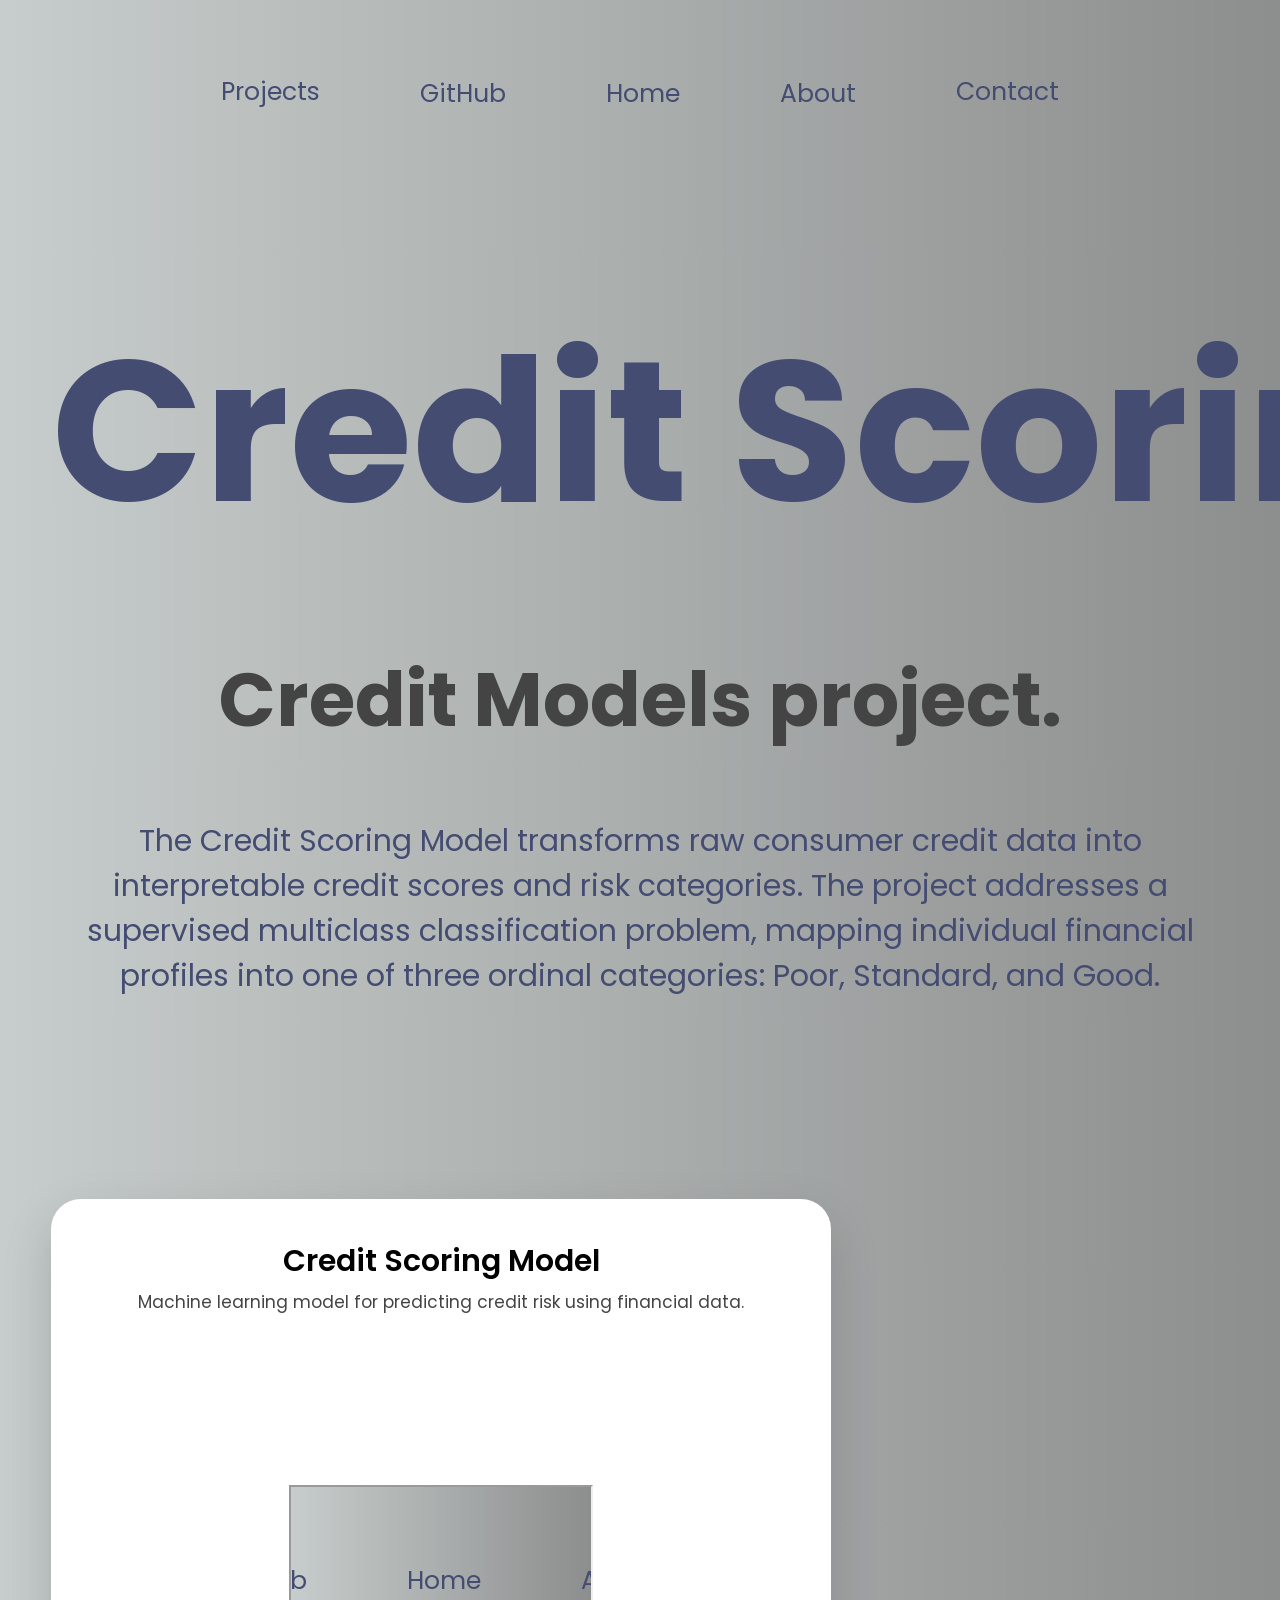
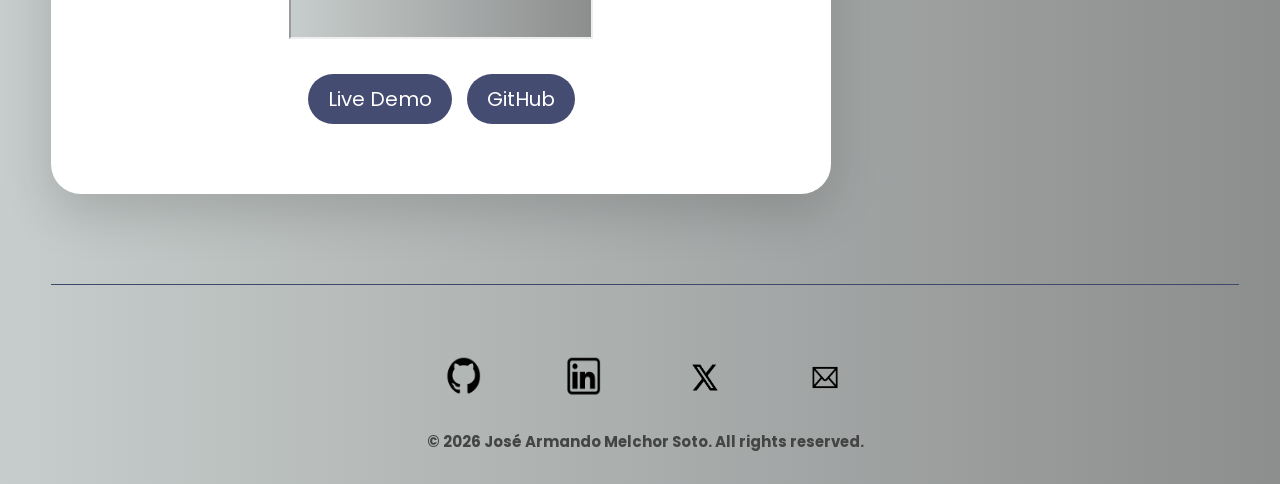
<file: projects/credit_scoring.html>
<!DOCTYPE html>
<html>

<head>
    <meta charset="UTF-8">
    <title>José Melchor | Portfolio</title>

    <link href="https://fonts.googleapis.com/css2?family=Poppins:wght@300;400;600;700&display=swap" rel="stylesheet">
    <link rel="icon" type="image/png" href="../images/logo.png">
    <link rel="stylesheet" href="../css/styles_Credit_Scoring_Model.css">
</head>


<body>


<nav class="menu transparent">


<div class="submenu">
    <a href="#">Projects</a>

    <div class="submenu-items">

        <div class="submenu-item">
            <img src="../images/portfolio.png" alt="Portfolio">
            <a href="../projects/quant_portfolio_optimization.html">Quant Portfolio Optimization</a>
        </div>

        <div class="submenu-item">
            <img src="../images/portfolio.png" alt="Portfolio">
            <a href="../projects/credit_scoring.html">Credit Scoring Model</a>
        </div>

        <div class="submenu-item">
            <img src="../images/portfolio.png" alt="Portfolio">
            <a href="../projects/trading_strategies.html">Advanced Trading Strategies</a>
        </div>

        <div class="submenu-item">
            <img src="../images/portfolio.png" alt="Portfolio">
            <a href="../projects/crime_explorer.html">Mexico Crime Data Explorer</a>
        </div>

    </div>
</div>


<a href="https://github.com/ppmelch" target="_blank">GitHub</a>

<a href="../index.html"  >Home</a>

<a href="../about.html"  >About</a>


<div class="submenu contact-menu">
    <a href="#">Contact</a>

    <div class="submenu-items">
        <div class="submenu-item">
            <img src="../images/Tel.png" alt="Phone">
            <a href="tel:+523312990677">+52 33 1299 0677</a>
        </div>
    </div>
</div>


</nav>



<!-- Sección principal -->

<section class="hero">

<h1 class="typewriter">Credit Scoring Model</h1>

<h2 class="hero-subtitle">Credit Models project.</h2>

<p class="hero-description">
The Credit Scoring Model transforms raw consumer credit data into interpretable credit scores and risk categories. The project addresses a supervised multiclass classification problem, mapping individual financial profiles into one of three ordinal categories: Poor, Standard, and Good.
</p>



<section class="projects">


<div class="project-card">

<div class="project-header">
<h3>Credit Scoring Model</h3>
<p>Machine learning model for predicting credit risk using financial data.</p>
</div>

<div class="project-preview">


    <iframe 
    src="/projects/credit_scoring.html"
    class="project-frame">
    </iframe>

</div>

<div class="project-links">
<a href="/projects/credit_scoring.html" target="_blank">Live Demo</a>
<a href="https://github.com/ppmelch/Jose_Melchor_Portfolio" target="_blank">GitHub</a>
</div>

</div>




</section>





<footer class="footer">

<div class="social-icons">

<a href="https://github.com/ppmelch" target="_blank">
<img src="../images/github.png" alt="GitHub">
</a>

<a href="https://linkedin.com/in/ppmelch" target="_blank">
<img src="../images/LK.png" alt="LinkedIn">
</a>

<a href="https://x.com/ppmelch_" target="_blank">
<img src="../images/X.png" alt="X">
</a>

<a href="mailto:jose.melchor.soto@gmail.com">
<img src="../images/correo.png" alt="Email">
</a>

</div>

<h5>© 2026 José Armando Melchor Soto. All rights reserved.</h5>

</footer>


<script src="../js/menu.js"></script>

</body>
</html>
</file>
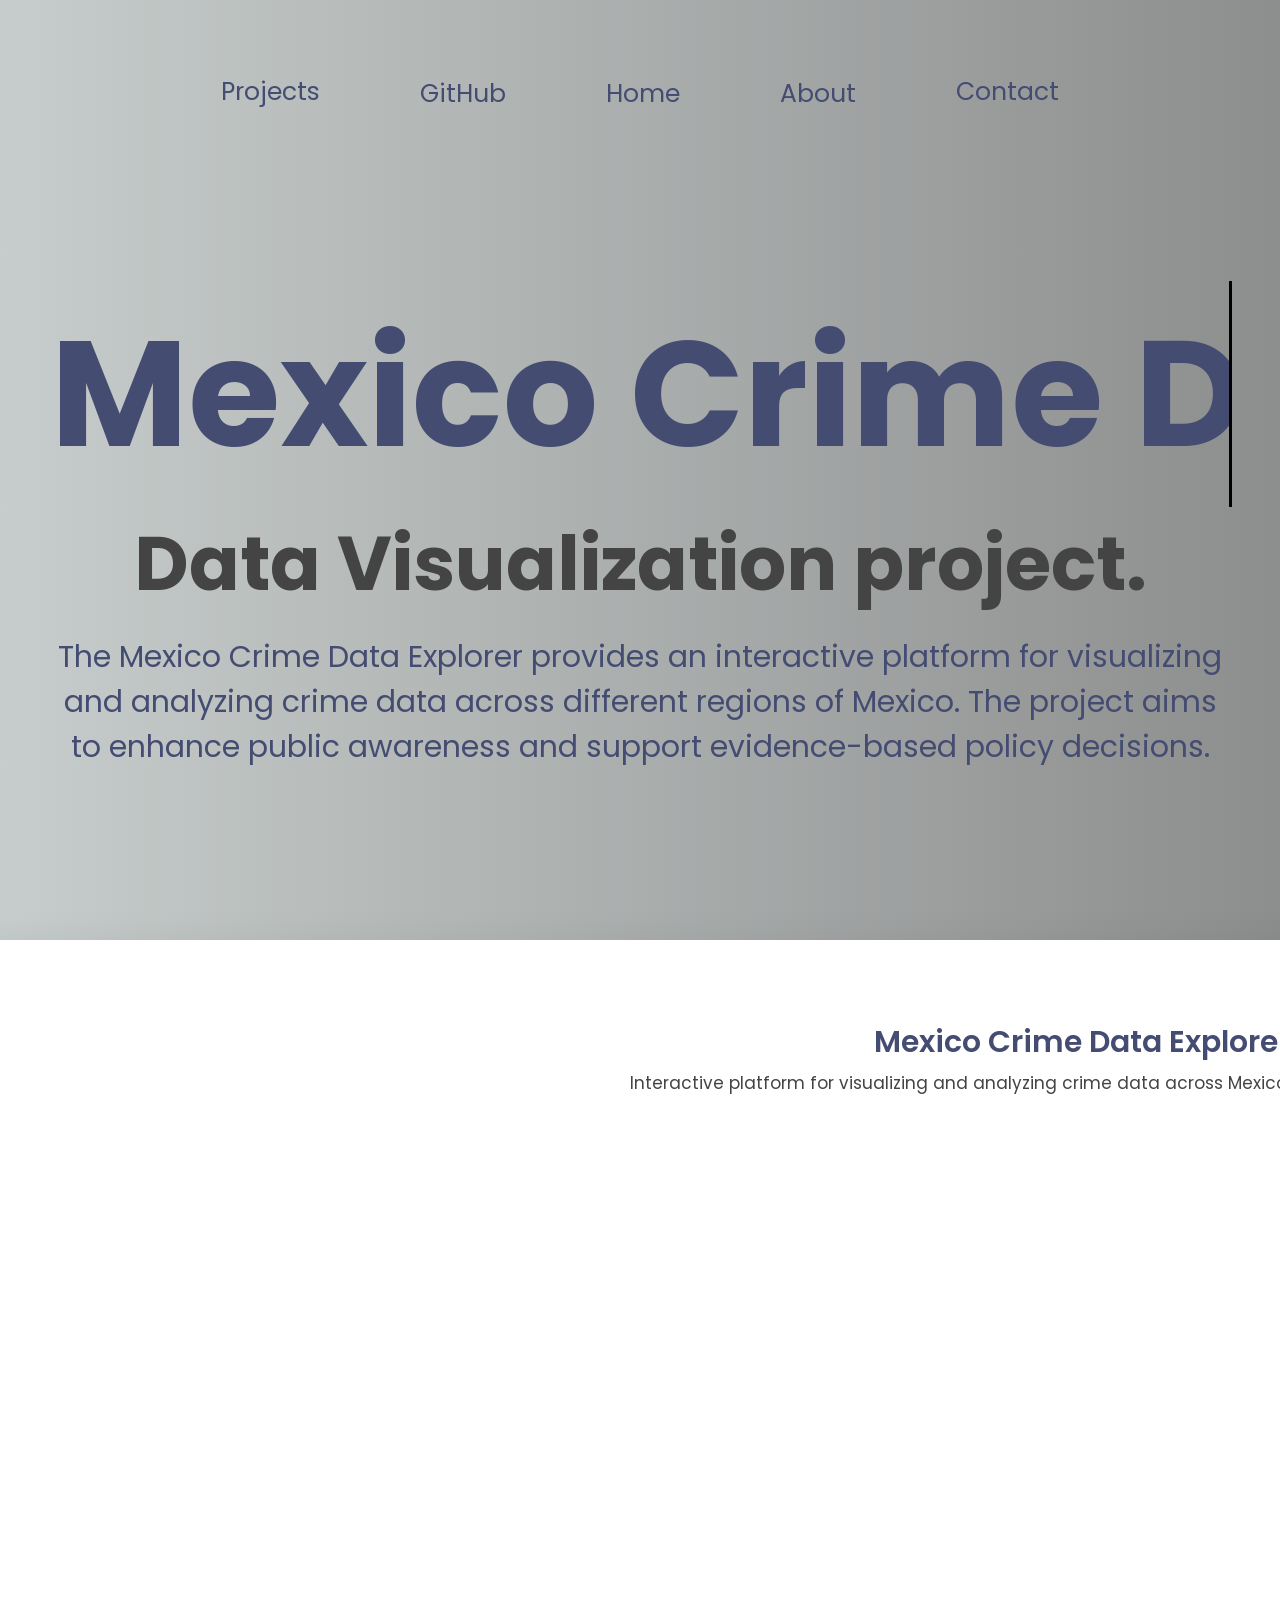
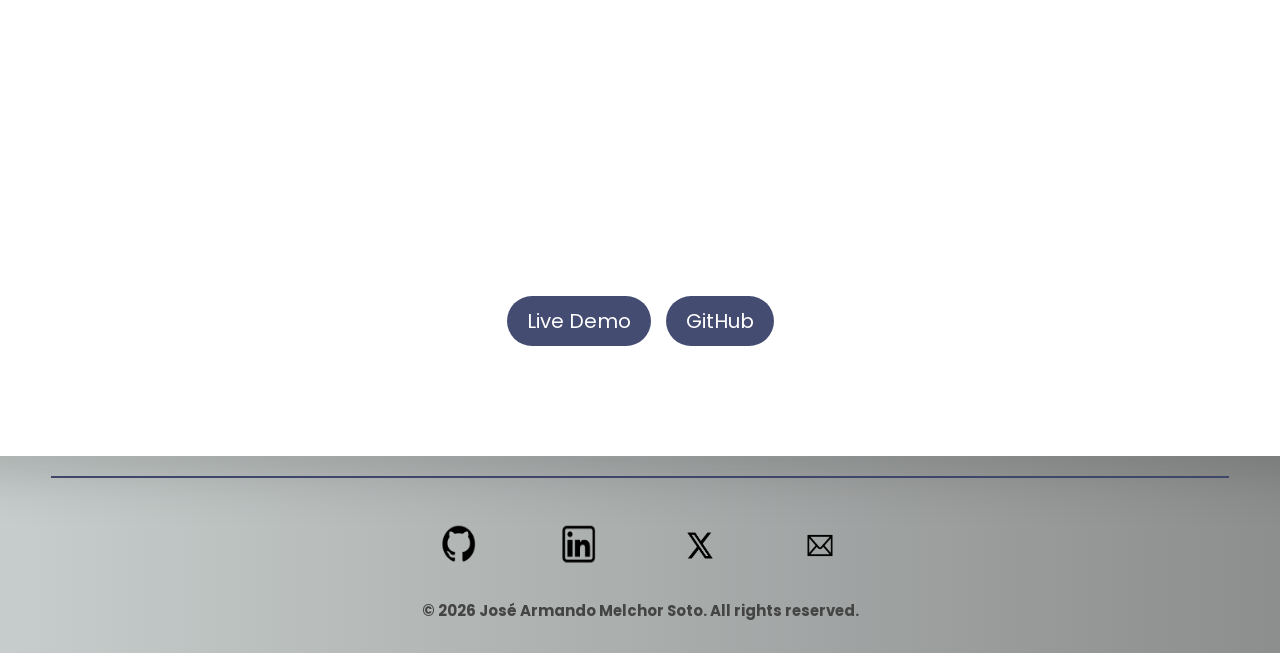
<file: projects/crime_explorer.html>
<!DOCTYPE html>
<html>

<head>
    <meta charset="UTF-8">
    <title>José Melchor | Portfolio</title>

    <link href="https://fonts.googleapis.com/css2?family=Poppins:wght@300;400;600;700&display=swap" rel="stylesheet">
    <link rel="icon" type="image/png" href="../images/logo.png">
    <link rel="stylesheet" href="../css/styles_Advanced_Trading_Strategies.css">
</head>


<body>


<nav class="menu transparent">


<div class="submenu">
    <a href="#">Projects</a>

    <div class="submenu-items">

        <div class="submenu-item">
            <img src="../images/portfolio.png" alt="Portfolio">
            <a href="../projects/quant_portfolio_optimization.html">Quant Portfolio Optimization</a>
        </div>

        <div class="submenu-item">
            <img src="../images/portfolio.png" alt="Portfolio">
            <a href="../projects/credit_scoring.html">Credit Scoring Model</a>
        </div>

        <div class="submenu-item">
            <img src="../images/portfolio.png" alt="Portfolio">
            <a href="../projects/trading_strategies.html">Advanced Trading Strategies</a>
        </div>

        <div class="submenu-item">
            <img src="../images/portfolio.png" alt="Portfolio">
            <a href="../projects/crime_explorer.html">Mexico Crime Data Explorer</a>
        </div>

    </div>
</div>


<a href="https://github.com/ppmelch" target="_blank">GitHub</a>

<a href="../index.html"  >Home</a>




<a href="../about.html"  >About</a>


<div class="submenu contact-menu">
    <a href="#">Contact</a>

    <div class="submenu-items">
        <div class="submenu-item">
            <img src="../images/Tel.png" alt="Phone">
            <a href="tel:+523312990677">+52 33 1299 0677</a>
        </div>
    </div>
</div>


</nav>



<!-- Sección principal -->

<section class="hero">

<h1 class="typewriter">Mexico Crime Data Explorer</h1>

<h2 class="hero-subtitle">Data Visualization project.</h2>

<p class="hero-description">
The Mexico Crime Data Explorer provides an interactive platform for visualizing and analyzing crime data across different regions of Mexico. The project aims to enhance public awareness and support evidence-based policy decisions.

</p>



<section class="projects">


<div class="project-card">

<div class="project-header">
<h3>Mexico Crime Data Explorer</h3>
<p>Interactive platform for visualizing and analyzing crime data across Mexico.</p>
</div>

<div class="project-preview">

    <iframe 
    src="https://github.com/ppmelch/Jose_Melchor_Portfolio"
    class="project-frame">
    </iframe>

</div>

<div class="project-links">
<a href="#" target="_blank">Live Demo</a>
<a href="https://github.com/ppmelch/Jose_Melchor_Portfolio" target="_blank">GitHub</a>
</div>

</div>




</section>





<footer class="footer">

<div class="social-icons">

<a href="https://github.com/ppmelch" target="_blank">
<img src="../images/github.png" alt="GitHub">
</a>

<a href="https://linkedin.com/in/ppmelch" target="_blank">
<img src="../images/LK.png" alt="LinkedIn">
</a>

<a href="https://x.com/ppmelch_" target="_blank">
<img src="../images/X.png" alt="X">
</a>

<a href="mailto:jose.melchor.soto@gmail.com">
<img src="../images/correo.png" alt="Email">
</a>

</div>

<h5>© 2026 José Armando Melchor Soto. All rights reserved.</h5>

</footer>


<script src="../js/menu.js"></script>

</body>
</html>
</file>
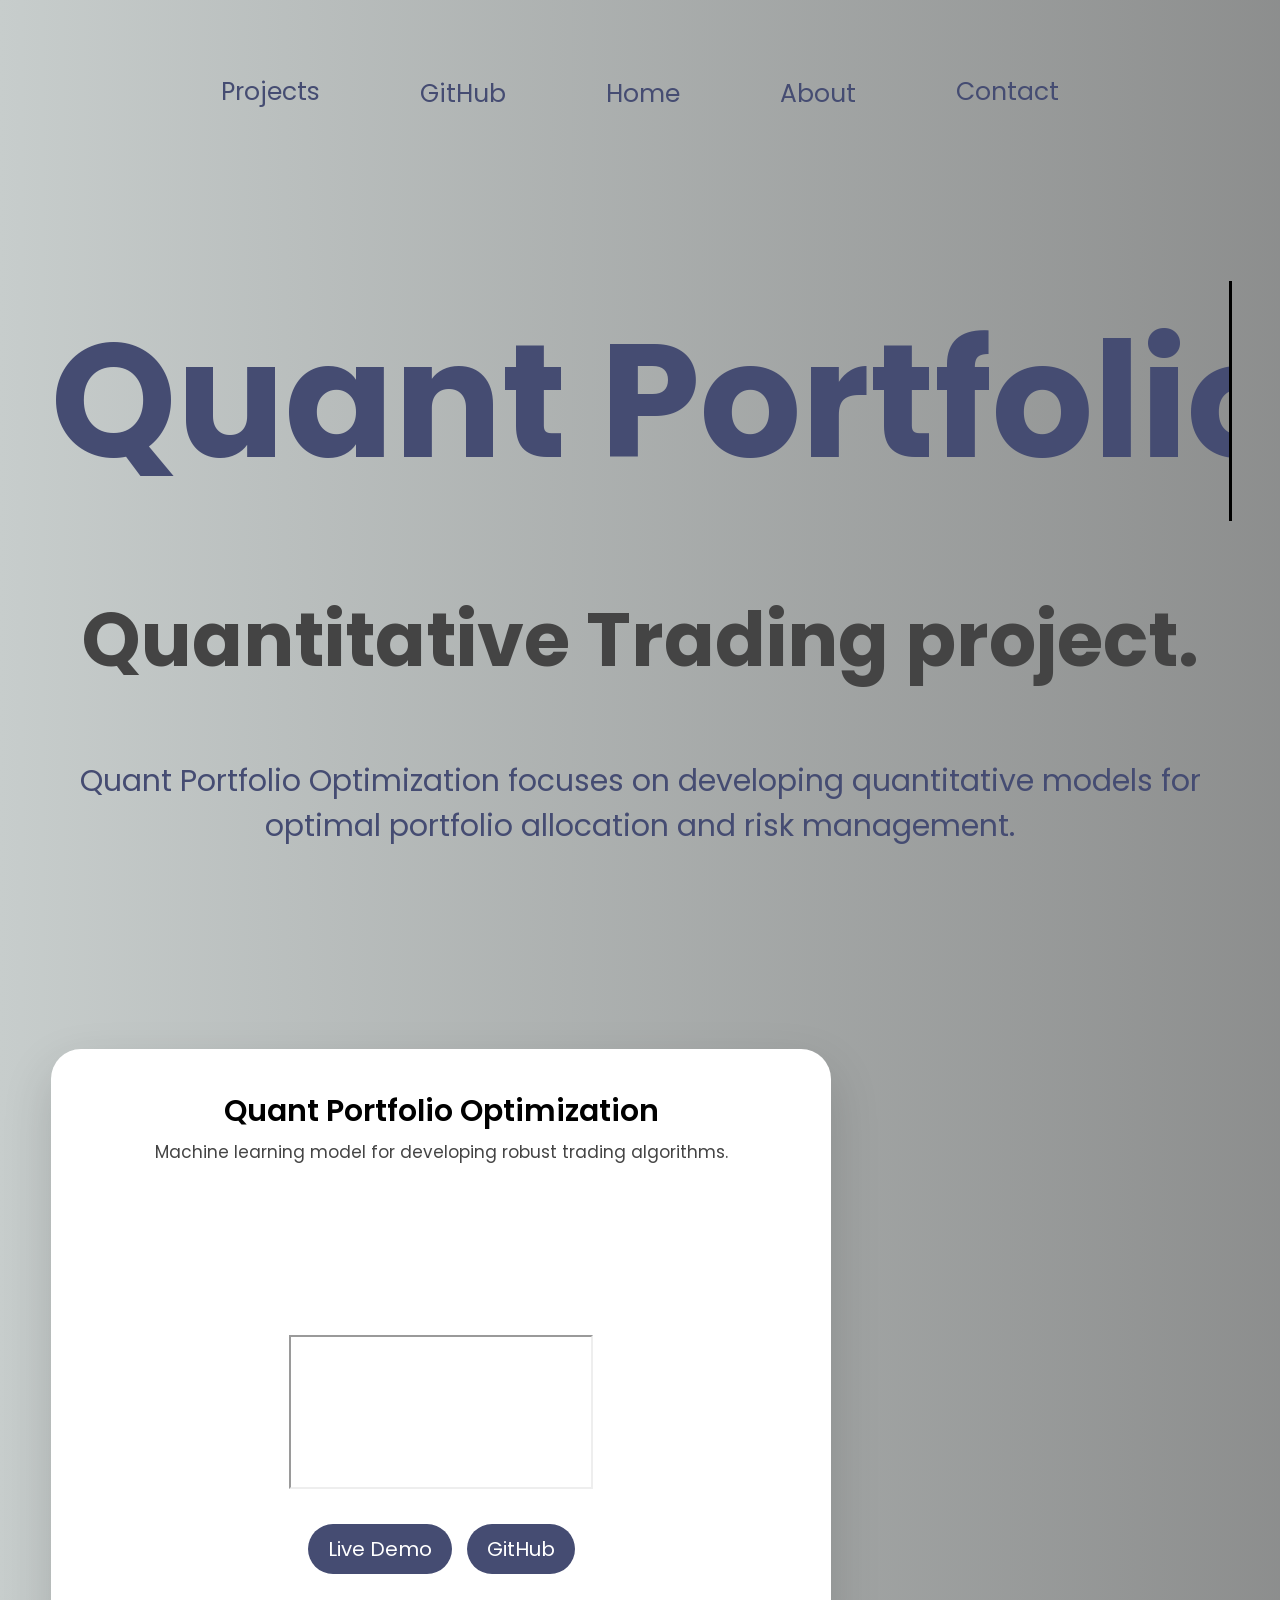
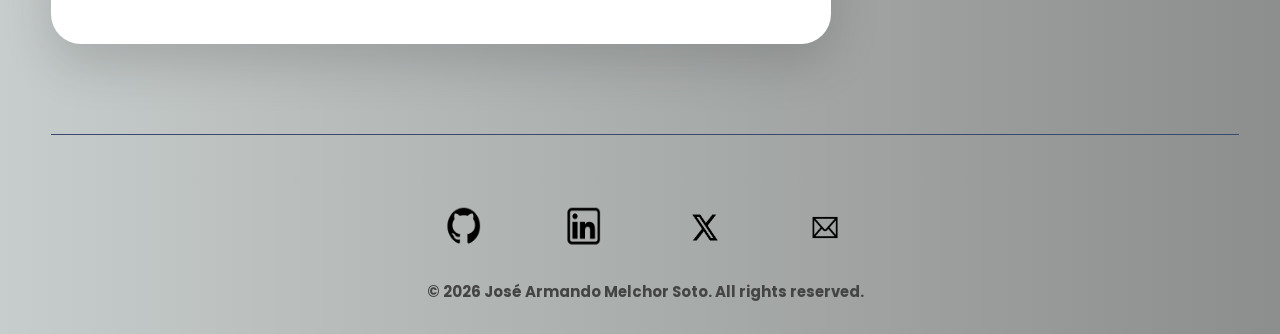
<file: projects/Quant_Portfolio_Optimization.html>
<!DOCTYPE html>
<html>

<head>
    <meta charset="UTF-8">
    <title>José Melchor | Portfolio</title>

    <link href="https://fonts.googleapis.com/css2?family=Poppins:wght@300;400;600;700&display=swap" rel="stylesheet">
    <link rel="icon" type="image/png" href="../images/logo.png">
    <link rel="stylesheet" href="../css/styles_Quant_Portfolio_Optimization.css">
</head>


<body>


<nav class="menu transparent">


<div class="submenu">
    <a href="#">Projects</a>

    <div class="submenu-items">

        <div class="submenu-item">
            <img src="../images/portfolio.png" alt="Portfolio">
            <a href="/projects/quant_portfolio_optimization.html">Quant Portfolio Optimization</a>
        </div>

        <div class="submenu-item">
            <img src="../images/portfolio.png" alt="Portfolio">
            <a href="/projects/credit_scoring.html">Credit Scoring Model</a>
        </div>

        <div class="submenu-item">
            <img src="../images/portfolio.png" alt="Portfolio">
            <a href="/projects/trading_strategies.html">Advanced Trading Strategies</a>
        </div>

        <div class="submenu-item">
            <img src="../images/portfolio.png" alt="Portfolio">
            <a href="/projects/crime_explorer.html">Mexico Crime Data Explorer</a>
        </div>

    </div>
</div>


<a href="https://github.com/ppmelch" target="_blank">GitHub</a>

<a href="../index.html"  >Home</a>




<a href="../about.html"  >About</a>


<div class="submenu contact-menu">
    <a href="#">Contact</a>

    <div class="submenu-items">
        <div class="submenu-item">
            <img src="../images/Tel.png" alt="Phone">
            <a href="tel:+523312990677">+52 33 1299 0677</a>
        </div>
    </div>
</div>


</nav>



<!-- Sección principal -->

<section class="hero">

<h1 class="typewriter">Quant Portfolio Optimization</h1>

<h2 class="hero-subtitle">Quantitative Trading project.</h2>

<p class="hero-description">
Quant Portfolio Optimization focuses on developing quantitative models for optimal portfolio allocation and risk management.

</p>



<section class="projects">


<div class="project-card">

<div class="project-header">
<h3>Quant Portfolio Optimization</h3>
<p>Machine learning model for developing robust trading algorithms.</p>
</div>

<div class="project-preview">

    <iframe 
    src="https://github.com/ppmelch/Jose_Melchor_Portfolio"
    class="project-frame">
    </iframe>

</div>

<div class="project-links">
<a href="#" target="_blank">Live Demo</a>
<a href="https://github.com/ppmelch/Jose_Melchor_Portfolio" target="_blank">GitHub</a>
</div>

</div>




</section>





<footer class="footer">

<div class="social-icons">

<a href="https://github.com/ppmelch" target="_blank">
<img src="../images/github.png" alt="GitHub">
</a>

<a href="https://linkedin.com/in/ppmelch" target="_blank">
<img src="../images/LK.png" alt="LinkedIn">
</a>

<a href="https://x.com/ppmelch_" target="_blank">
<img src="../images/X.png" alt="X">
</a>

<a href="mailto:jose.melchor.soto@gmail.com">
<img src="../images/correo.png" alt="Email">
</a>

</div>

<h5>© 2026 José Armando Melchor Soto. All rights reserved.</h5>

</footer>



<script src="../js/menu.js"></script>

</body>
</html>
</file>
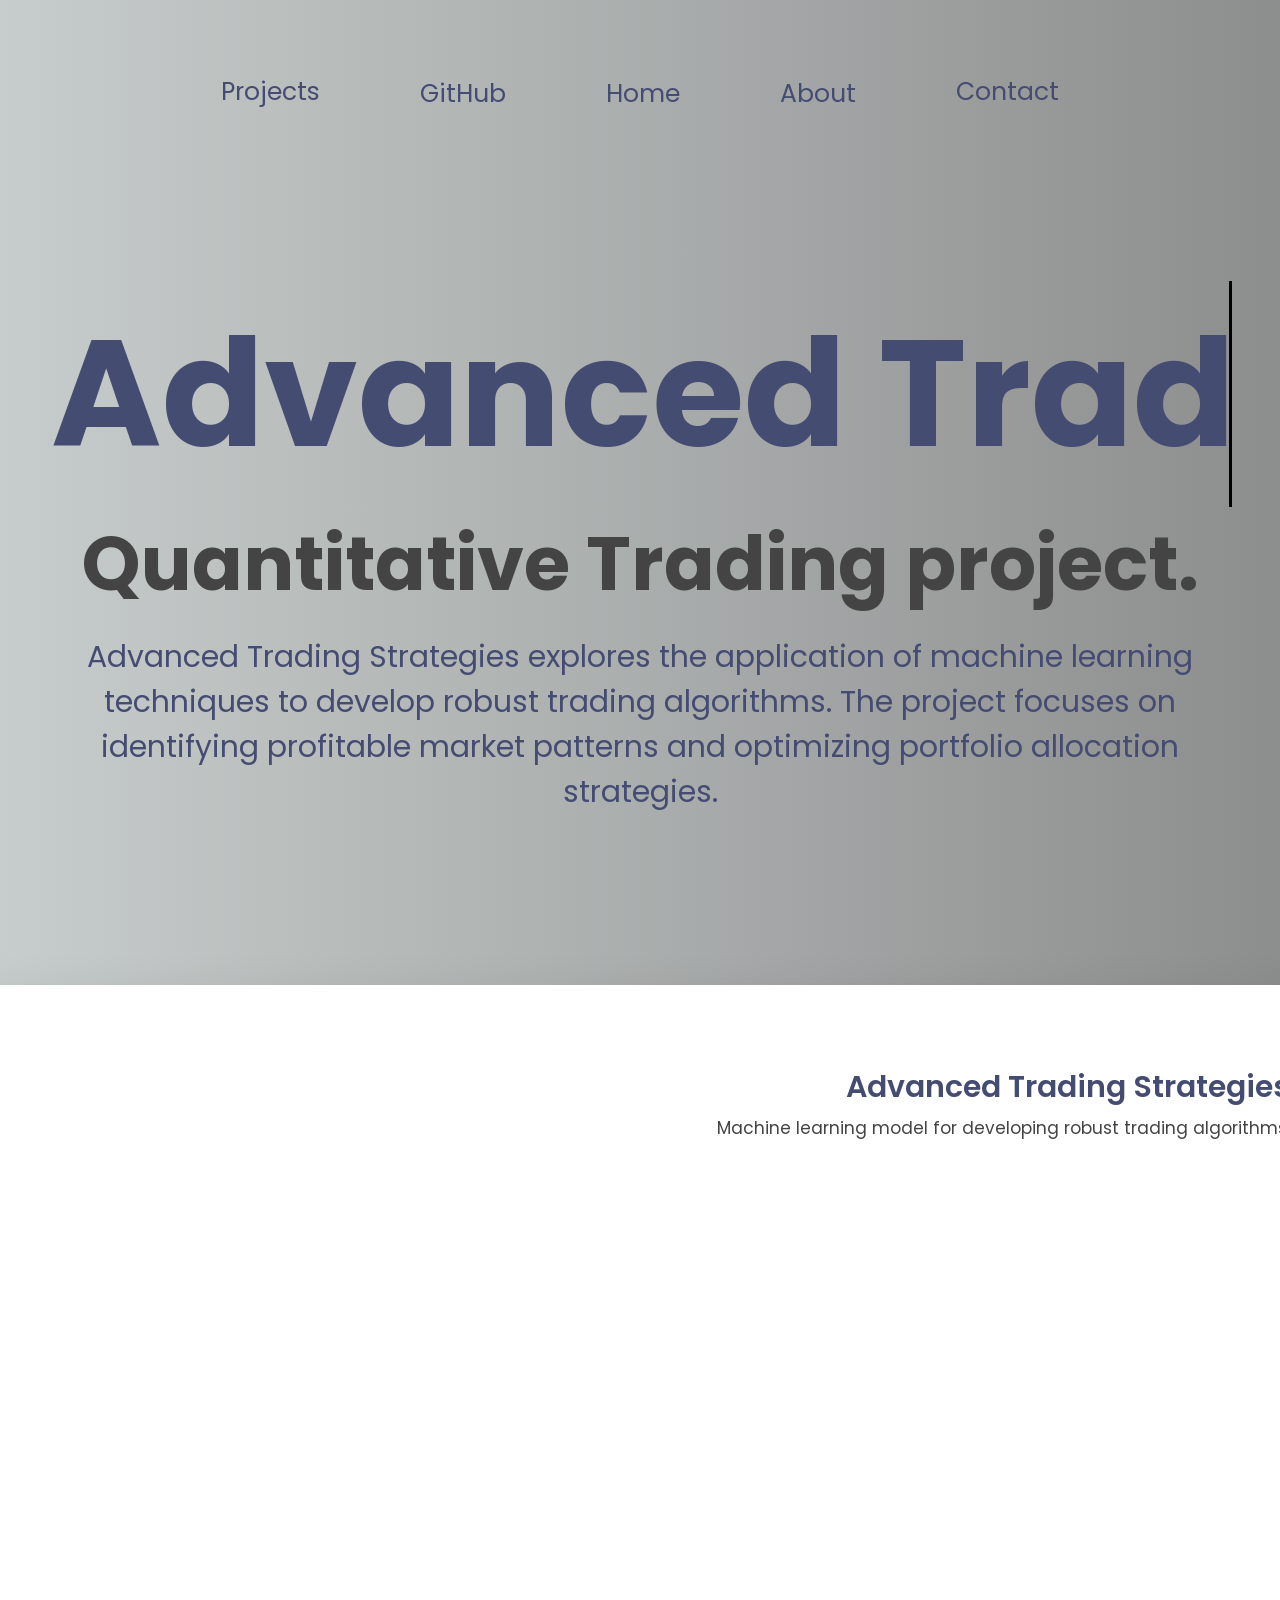
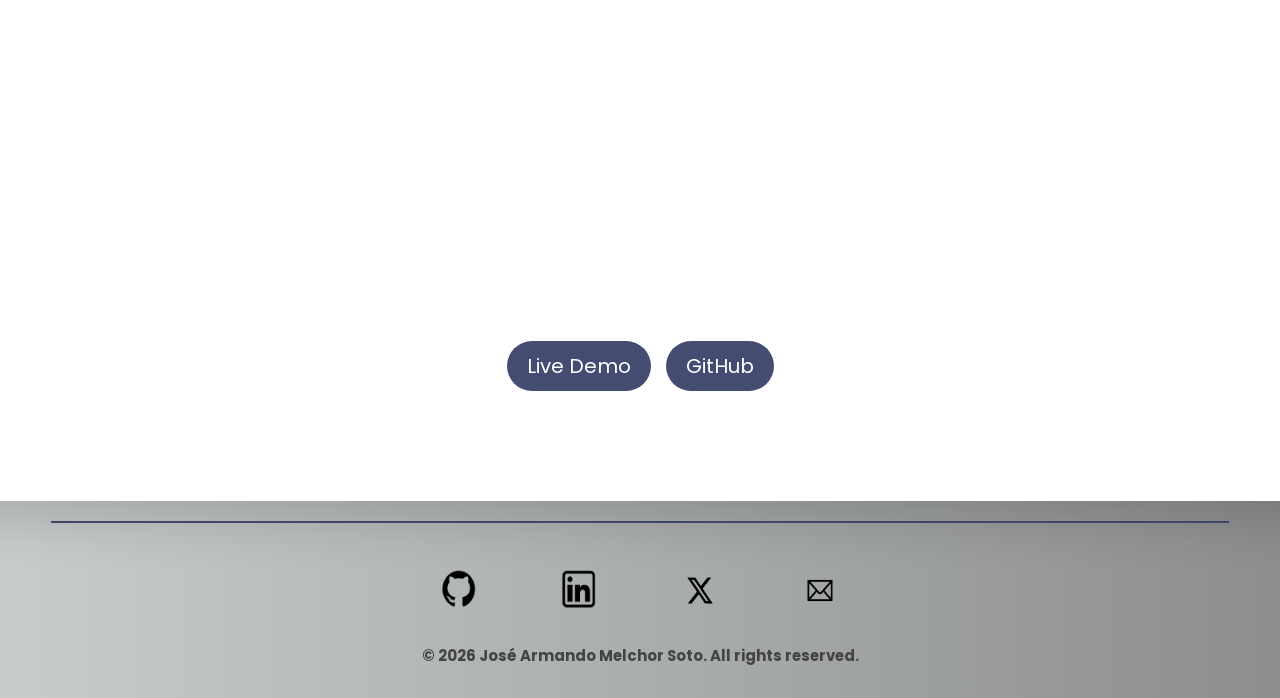
<file: projects/trading_strategies.html>
<!DOCTYPE html>
<html>

<head>
    <meta charset="UTF-8">
    <title>José Melchor | Portfolio</title>

    <link href="https://fonts.googleapis.com/css2?family=Poppins:wght@300;400;600;700&display=swap" rel="stylesheet">
    <link rel="icon" type="image/png" href="../images/logo.png">
    <link rel="stylesheet" href="../css/styles_Advanced_Trading_Strategies.css">
</head>


<body>


<nav class="menu transparent">


<div class="submenu">
    <a href="#">Projects</a>

    <div class="submenu-items">

        <div class="submenu-item">
            <img src="../images/portfolio.png" alt="Portfolio">
            <a href="../projects/quant_portfolio_optimization.html">Quant Portfolio Optimization</a>
        </div>

        <div class="submenu-item">
            <img src="../images/portfolio.png" alt="Portfolio">
            <a href="../projects/credit_scoring.html">Credit Scoring Model</a>
        </div>

        <div class="submenu-item">
            <img src="../images/portfolio.png" alt="Portfolio">
            <a href="../projects/trading_strategies.html">Advanced Trading Strategies</a>
        </div>

        <div class="submenu-item">
            <img src="../images/portfolio.png" alt="Portfolio">
            <a href="../projects/crime_explorer.html">Mexico Crime Data Explorer</a>
        </div>

    </div>
</div>


<a href="https://github.com/ppmelch" target="_blank">GitHub</a>

<a href="../index.html"  >Home</a>




<a href="../about.html"  >About</a>


<div class="submenu contact-menu">
    <a href="#">Contact</a>

    <div class="submenu-items">
        <div class="submenu-item">
            <img src="../images/Tel.png" alt="Phone">
            <a href="tel:+523312990677">+52 33 1299 0677</a>
        </div>
    </div>
</div>


</nav>



<!-- Sección principal -->

<section class="hero">

<h1 class="typewriter">Advanced Trading Strategies</h1>

<h2 class="hero-subtitle">Quantitative Trading project.</h2>

<p class="hero-description">
Advanced Trading Strategies explores the application of machine learning techniques to develop robust trading algorithms. The project focuses on identifying profitable market patterns and optimizing portfolio allocation strategies.

</p>



<section class="projects">


<div class="project-card">

<div class="project-header">
<h3>Advanced Trading Strategies</h3>
<p>Machine learning model for developing robust trading algorithms.</p>
</div>

<div class="project-preview">

    <iframe 
    src="https://github.com/ppmelch/Jose_Melchor_Portfolio"
    class="project-frame">
    </iframe>

</div>

<div class="project-links">
<a href="#" target="_blank">Live Demo</a>
<a href="https://github.com/ppmelch/Jose_Melchor_Portfolio" target="_blank">GitHub</a>
</div>

</div>




</section>





<footer class="footer">

<div class="social-icons">

<a href="https://github.com/ppmelch" target="_blank">
<img src="../images/github.png" alt="GitHub">
</a>

<a href="https://linkedin.com/in/ppmelch" target="_blank">
<img src="../images/LK.png" alt="LinkedIn">
</a>

<a href="https://x.com/ppmelch_" target="_blank">
<img src="../images/X.png" alt="X">
</a>

<a href="mailto:jose.melchor.soto@gmail.com">
<img src="../images/correo.png" alt="Email">
</a>

</div>

<h5>© 2026 José Armando Melchor Soto. All rights reserved.</h5>

</footer>


<script src="../js/menu.js"></script>

</body>
</html>
</file>
<file: css/styles.css>
body {
    background-color: rgb(255, 255, 255);
    margin: 1px;
    padding-top: 80px;
    background: linear-gradient(270deg,#9ea2a1,#d9d9d9,#797979,#c7cdcc);
    background-size: 400% 400%;
    animation: gradient 12s ease infinite;
    font-family: 'Poppins', sans-serif;
}

@keyframes gradient{
0%{background-position:0% 50%;}
50%{background-position:100% 50%;}
100%{background-position:0% 50%;}
}

/* HEADER */

.header {
    background-color: rgba(255,255,255,0.2); /* semi transparente */
    backdrop-filter: blur(10px);
    -webkit-backdrop-filter: blur(10px); /* compatibilidad Safari */
    font-size: clamp(12px, 3vw, 10px);
    padding: 5px;
    text-align: center;
    color: #000000;
    transition: 0.3s;
    border-bottom: 2px solid #454c72;

    position: fixed;
    top: 0;
    width: 100%;
    z-index: 1000;
}

.typewriter{
    font-size:200px;
    margin-top: 200px;
    margin-bottom: 0;
    overflow:hidden;
    border-right:3px solid black;

    white-space:nowrap;

    width:0;

    animation: 
        typing 5s steps(20, end) forwards,
        blink 2s infinite;
    color: #454c72;
}

@keyframes typing{
    from{width:0}
    to{width:100%}
}

@keyframes blink{
    100%{border-color:transparent}
}


.hero-subtitle{
font-size:100px;
color:#444;
}

.hero-description{
font-size:30px;
color:#454c72;
max-width:1400px;
margin:auto;
justify-content: baseline;
}


.hero h2{
margin-top:0;
margin-bottom:15px;
}

.hero p{
margin-top:0;
margin-bottom: 150px;
}


section{
    margin-left:50px;
    margin-right: 50px;
    font-size: clamp(12px, 3vw, 50px);
    font-size: clamp(12px, 3vw, 10px);
    font-size: clamp(12px, 3vw, 10px);

    
    text-align: center;
    color: #000000;

}

.section{
    padding:50px 0;
}

.header:hover {
    background-color: rgba(0, 0, 0, 0.8);
    color: #FFFFFF;
}

.menu{
    position: fixed;

    top: 50px;
    left: 50%;
    transform: translateX(-50%);
    align-items: center;
    display: flex;
    gap: 60px;

    padding: 15px 90px;

    border-radius: 40px;

    transition: 0.3s;

    z-index: 1000;
}

.menu a{
    text-decoration: none;
    font-size: 25px;
    color: #454c72;
    padding: 10px 20px;
    border-radius: 20px;
    transition: 0.25s;
}

.menu a.active{
    background: rgba(116, 116, 116, 0.2);
    color: #454c72;
}

/* efecto hover */

.menu a:hover{
    background: rgba(96, 95, 95, 0.15);
}


/* estado cuando estás arriba */

.menu.transparent{
    background: transparent;
    backdrop-filter: none;
}

/* estado cuando haces scroll */

.menu.scrolled{
    background: transparent;
    backdrop-filter: blur(10px);
    box-shadow: 0 10px 25px rgba(0,0,0,0.25);
}

.submenu{
    position: relative;
    margin-top: 5px;
    padding-bottom: 10px;
}

.submenu-items{
    display: none;
    position: absolute;
    top: 50px;
    right: -230px;

    background: rgba(255, 255, 255, 0.95);
    backdrop-filter: blur(10px);

    padding: 10px;
    border-radius: 12px;

    min-width: 230px;
}
.submenu-item a{
    text-decoration:none;
    font-size:20px;
}

.submenu-item{
    display:flex;
    align-items:left;
    gap:10px;


    padding:8px 12px;
    border-radius:8px;

    transition:0.4s;
}

.submenu-item img{
    width:23%;
    height:1%;;
}


.contact-menu .submenu-items{
    background:  rgba(255, 255, 255, 0.95);
    min-width:250px;
}

/* mostrar submenu */

.submenu:hover .submenu-items{
    display: block;
}



.screen{
    height:100vh;
    display:flex;
    justify-content:center;
    align-items:center;
    text-align:center;
}




.footer {
    background-color: linear-gradient(270deg,#9ea2a1,#d9d9d9,#797979,#c7cdcc);
    font-size: clamp(18px, 3vw, 10px);
    padding: 5px;
    text-align: center;
    color: #444;
    transition: 0.3s;
    border-top: 2px solid #454c72;
    margin: 0;
}

.footer:hover {
    background-color: #454c72;
    color: #FFFFFF;
    
}


.social-icons{
    display:flex;
    justify-content:center;
    padding-top: 40px;
    gap:80px;
    margin-bottom:20px;
}

.social-icons img{
    width:40px;
    height:45px;
    transition:0.3s;
}

.social-icons img:hover{
    transform:scale(1.2);
    filter: invert(100%);
}



::selection{
    background: #960505;   /* color del fondo */
    color: rgb(255, 255, 255);          /* color del texto */
}


.projects{
    display:flex;
    flex-direction:column;
    align-items:center;
    gap:40px;
    padding:20px 40px;
}

.project-card{

    max-width:1800px;
    background:white;

    border-radius:40px;

    padding:80px;

    box-shadow:0 20px 50px rgba(0,0,0,0.15);
    border-radius: 40px;

    transition:0.3s;

    color: #454c72;
}

.project-card:hover{
    transform:translateY(-15px);
    background: #313131;
    color: #FFFFFF;
}

.project-links{

    padding:30px;

    display:flex;
    justify-content:center;
    gap:15px;
}

.project-links a{

    text-decoration:none;

    background:#454c72;
    color:white;

    padding:10px 20px;
    font-size: 20px;

    border-radius:50px;
}


.project-card:hover .project-links a{
    background: #ddd;
    color: #454c72;
}

.project-preview img{
    height: 600px;
    width: 1300px;
    border-radius:30px;
}


.project-header{
    text-align:right;
    padding-bottom:20px;
}

.project-header h3{
    margin:0;
    font-size:30px;
    font-weight:600;
}

.project-header p{
    margin-top:5px;
    font-size:17px;
    color:#444;
}

.project-card:hover .project-header p{
    color:#ddd;
}

.project-preview{
    height:600px;
    width:1300px;
    overflow:hidden;
    border-radius:30px;
    position:relative;
}

.project-frame{
    width:100%;
    height:100%;
    border:none;
    transform:scale(0.75);
    transform-origin:top left;
    transition:0.5s;
    pointer-events:none;
}

.project-card:hover .project-frame{
    transform:scale(1);
}
</file>
<file: css/styles_about.css>
body {
    background-color: rgb(255, 255, 255);
    margin: 1px;
    padding-top: 80px;
    background: linear-gradient(270deg,#9ea2a1,#d9d9d9,#797979,#c7cdcc);
    background-size: 400% 400%;
    animation: gradient 12s ease infinite;
    font-family: 'Poppins', sans-serif;
}

@keyframes gradient{
0%{background-position:0% 50%;}
50%{background-position:100% 50%;}
100%{background-position:0% 50%;}
}

/* HEADER */

.header {
    background-color: rgba(255,255,255,0.2); /* semi transparente */
    backdrop-filter: blur(10px);
    -webkit-backdrop-filter: blur(10px); /* compatibilidad Safari */
    font-size: clamp(12px, 3vw, 10px);
    padding: 5px;
    text-align: center;
    color: #000000;
    transition: 0.3s;
    border-bottom: 2px solid #454c72;

    position: fixed;
    top: 0;
    width: 100%;
    z-index: 1000;
}

.typewriter{
    font-size:200px;
    margin-top: 200px;
    margin-bottom: 0;
    overflow:hidden;
    border-right:3px solid black;

    white-space:nowrap;

    width:0;

    animation: 
        typing 5s steps(20, end) forwards,
        blink 2s infinite;
    color: #454c72;
}

@keyframes typing{
    from{width:0}
    to{width:110%}
}

@keyframes blink{
    100%{border-color:transparent}
}


.hero-subtitle{
font-size:60px;
color:#444;
}

.hero-description{
font-size:30px;
color:#454c72;
max-width: 1500px;
margin:auto;
justify-content: justify;
margin-top: 0  ;
}

.hero p{
margin-top:0;
margin-bottom: 150px;
}


section{
    margin-left:50px;
    margin-right: 50px;
    font-size: clamp(12px, 3vw, 50px);
    font-size: clamp(12px, 3vw, 10px);
    font-size: clamp(12px, 3vw, 10px);

    
    text-align: center;
    color: #000000;

}

.section{
    padding:50px 0;
}

.about{
max-width:1600px;
margin:auto;

display:flex;
flex-direction:column;

padding:70px 40px;
}

.about-row{
display:flex;
align-items:center;
gap:120px;
}

.about-photo{
width:400px;
height:500px;
position:relative;

border-radius:200px 200px 0 0;

overflow:hidden;
flex-shrink:0;
}

.about-photo img{
width:100%;
height:100%;
object-fit:cover;
}
.about-content{
max-width:1200px;
text-align:justify;
}

.typewriter{
display:block;
margin-bottom:60px;
}

.header:hover {
    background-color: rgba(0, 0, 0, 0.8);
    color: #FFFFFF;
}

.menu{
    position: fixed;

    top: 50px;
    left: 50%;
    transform: translateX(-50%);
    align-items: center;
    display: flex;
    gap: 60px;

    padding: 15px 90px;

    border-radius: 40px;

    transition: 0.3s;

    z-index: 1000;
}

.menu a{
    text-decoration: none;
    font-size: 25px;
    color: #454c72;
    padding: 10px 20px;
    border-radius: 20px;
    transition: 0.25s;
}

.menu a.active{
    background: rgba(116, 116, 116, 0.2);
    color: #454c72;
}

/* efecto hover */

.menu a:hover{
    background: rgba(96, 95, 95, 0.15);
}


/* estado cuando estás arriba */

.menu.transparent{
    background: transparent;
    backdrop-filter: none;
}

/* estado cuando haces scroll */

.menu.scrolled{
    background: transparent;
    backdrop-filter: blur(10px);
    box-shadow: 0 10px 25px rgba(0,0,0,0.25);
}

.submenu{
    position: relative;
    margin-top: 5px;
    padding-bottom: 10px;
}

.submenu-items{
    display: none;
    position: absolute;
    top: 50px;
    right: -230px;

    background: rgba(255, 255, 255, 0.95);
    backdrop-filter: blur(10px);

    padding: 10px;
    border-radius: 12px;

    min-width: 230px;
}
.submenu-item a{
    text-decoration:none;
    font-size:20px;
}

.submenu-item{
    display:flex;
    align-items:left;
    gap:10px;


    padding:8px 12px;
    border-radius:8px;

    transition:0.4s;
}

.submenu-item img{
    width:23%;
    height:1%;;
}


.contact-menu .submenu-items{
    background:  rgba(255, 255, 255, 0.95);
    min-width:250px;
}

/* mostrar submenu */

.submenu:hover .submenu-items{
    display: block;
}



.screen{
    height:100vh;
    display:flex;
    justify-content:center;
    align-items:center;
    text-align:center;
}




.footer {
    background-color: linear-gradient(270deg,#9ea2a1,#d9d9d9,#797979,#c7cdcc);
    font-size: clamp(18px, 3vw, 10px);
    padding: 5px;
    text-align: center;
    color: #444;
    transition: 0.3s;
    width: 100%;
    border-top: 2px solid #454c72;
    padding-top: 30px;
    margin-top: 40px;
    margin: 0;
}

.footer{
    border-top: 1px solid #3b4a6b;
    width: 100%;
    padding-top: 30px;
    margin-top: 40px;
}

.footer:hover {
    background-color: #454c72;
    color: #FFFFFF;
    
}


.social-icons{
    display:flex;
    justify-content:center;
    padding-top: 40px;
    gap:80px;
    margin-bottom:20px;
}

.social-icons img{
    width:40px;
    height:45px;
    transition:0.3s;
}

.social-icons img:hover{
    transform:scale(1.2);
    filter: invert(100%);
}



::selection{
    background: #960505;   /* color del fondo */
    color: rgb(255, 255, 255);          /* color del texto */
}


.projects{
    display:grid;
    grid-template-columns: repeat(2, 1fr);
    gap:100px;

    max-width:1800px;
    margin:auto;

    padding:50px 0px;
    justify-items:center;   /* centra horizontalmente las cards */
}

.project-card{
    width: 700px;
    max-width: 900px;

    background:white;
    border-radius:30px;
    padding:40px;

    box-shadow:0 20px 50px rgba(0,0,0,0.15);
    transition:0.3s;

    text-align:center;  /* centra texto y botones */
}

.project-card:hover{
    transform:translateY(-15px);
    background: #454c72;
    color: #FFFFFF;
}

.project-links{

    padding:30px;

    display:flex;
    justify-content:center;
    gap:15px;
}

.project-links a{

    text-decoration:none;

    background:#454c72;
    color:white;

    padding:10px 20px;
    font-size: 20px;

    border-radius:50px;
}


.project-card:hover .project-links a{
    background: #ddd;
    color: #454c72;
}

.project-preview img{
    height: 600px;
    width: 700px;
    border-radius:30px;
}


.project-header{
    text-align:CENTER;
    padding-bottom:20px;
}

.project-header h3{
    margin:0;
    font-size:30px;
    font-weight:600;
}

.project-header p{
    margin-top:20px;
    font-size:17px;
    color:#444;
}

.project-card:hover .project-header p{
    color:#ddd;
}


.tech-stack{
    display:grid;
    grid-template-columns: repeat(2,1fr);
    gap:30px;
    margin-top:30px;
}

.project-card:hover .tech-category h3{
    color: white;
}

.project-card:hover .tech-items span{
    background:#ddd;
    color:#454c72;
}

.tech-category h3{
    font-size: 21px;
    font-weight: 600;
    margin-bottom: 12px;
    color: #1a1a1a;
    letter-spacing: 0.5px;
}

.tech-category h3:hover{
    color:#ddd;
}

.tech-items{
    display:flex;
    flex-wrap:wrap;
    gap:15px;
    color: #FFFFFF;
}

.tech-items span{
    padding:10px 17px;
    border-radius:20px;
    background:#454c72;
    font-size:18px;
}

.tech-items span:hover{
    background: #ddd;
    color: #454c72;
    cursor:default;
}

.education-card{
    margin-top:55px;
    text-align:center;
    margin-bottom: 25px;
}

.education-card h3{
    font-size:23px;
    font-weight:600;
    margin-bottom:6px;
    top: 20px;
}

.degree{
    font-style:italic;
    margin-bottom:6px;
    font-size: 20px;
}

.edu-meta{
    font-size:18px;
    opacity:0.8;
    margin-bottom:8px;
}

.gpa{
    font-size: 20px;
    margin-bottom:10px;
}

.courses{
    font-size:18px;
    max-width:600px;
    margin:auto;
    opacity:0.8;
}

.divider{
    width:85%;
    height:1px;
    background:rgba(0,0,0,0.15);
    margin:25px auto;
    margin-top: 0%;
}
</file>
<file: css/styles_Credit_Scoring_Model.css>
body {
    background-color: rgb(255, 255, 255);
    margin: 1px;
    padding-top: 80px;
    background: linear-gradient(270deg,#9ea2a1,#d9d9d9,#797979,#c7cdcc);
    background-size: 400% 400%;
    animation: gradient 12s ease infinite;
    font-family: 'Poppins', sans-serif;
}

@keyframes gradient{
0%{background-position:0% 50%;}
50%{background-position:100% 50%;}
100%{background-position:0% 50%;}
}

/* HEADER */

.header {
    background-color: rgba(255,255,255,0.2); /* semi transparente */
    backdrop-filter: blur(10px);
    -webkit-backdrop-filter: blur(10px); /* compatibilidad Safari */
    font-size: clamp(12px, 3vw, 10px);
    padding: 5px;
    text-align: center;
    color: #000000;
    transition: 0.3s;
    border-bottom: 2px solid #454c72;

    position: fixed;
    top: 0;
    width: 100%;
    z-index: 1000;
}

.typewriter{
    font-size:200px;
    margin-top: 200px;
    margin-bottom: 0;
    overflow:hidden;
    border-right:3px solid black;

    white-space:nowrap;

    width:0;

    animation: 
        typing 5s steps(20, end) forwards,
        blink 2s infinite;
    color: #454c72;
}

@keyframes typing{
    from{width:0}
    to{width:110%}
}

@keyframes blink{
    100%{border-color:transparent}
}


.hero-subtitle{
font-size:75px;
color:#444;
}

.hero-description{
font-size:30px;
color:#454c72;
max-width: 1500px;
margin:auto;
justify-content: justify;
margin-top: 0  ;
}

.hero p{
margin-top:0;
margin-bottom: 150px;
}


section{
    margin-left:50px;
    margin-right: 50px;
    font-size: clamp(12px, 3vw, 50px);
    font-size: clamp(12px, 3vw, 10px);
    font-size: clamp(12px, 3vw, 10px);

    
    text-align: center;
    color: #000000;

}

.section{
    padding:50px 0;
}

.about{
max-width:1600px;
margin:auto;

display:flex;
flex-direction:column;

padding:70px 40px;
}

.about-row{
display:flex;
align-items:center;
gap:120px;
}

.about-photo{
width:400px;
height:500px;
position:relative;

border-radius:200px 200px 0 0;

overflow:hidden;
flex-shrink:0;
}

.about-photo img{
width:100%;
height:100%;
object-fit:cover;
}
.about-content{
max-width:1200px;
text-align:justify;
}

.typewriter{
display:block;
margin-bottom:60px;
}

.header:hover {
    background-color: rgba(0, 0, 0, 0.8);
    color: #FFFFFF;
}

.menu{
    position: fixed;

    top: 50px;
    left: 50%;
    transform: translateX(-50%);
    align-items: center;
    display: flex;
    gap: 60px;

    padding: 15px 90px;

    border-radius: 40px;

    transition: 0.3s;

    z-index: 1000;
}

.menu a{
    text-decoration: none;
    font-size: 25px;
    color: #454c72;
    padding: 10px 20px;
    border-radius: 20px;
    transition: 0.25s;
}

.menu a.active{
    background: rgba(116, 116, 116, 0.2);
    color: #454c72;
}

/* efecto hover */

.menu a:hover{
    background: rgba(96, 95, 95, 0.15);
}


/* estado cuando estás arriba */

.menu.transparent{
    background: transparent;
    backdrop-filter: none;
}

/* estado cuando haces scroll */

.menu.scrolled{
    background: transparent;
    backdrop-filter: blur(10px);
    box-shadow: 0 10px 25px rgba(0,0,0,0.25);
}

.submenu{
    position: relative;
    margin-top: 5px;
    padding-bottom: 10px;
}

.submenu-items{
    display: none;
    position: absolute;
    top: 50px;
    right: -230px;

    background: rgba(255, 255, 255, 0.95);
    backdrop-filter: blur(10px);

    padding: 10px;
    border-radius: 12px;

    min-width: 230px;
}
.submenu-item a{
    text-decoration:none;
    font-size:20px;
}

.submenu-item{
    display:flex;
    align-items:left;
    gap:10px;


    padding:8px 12px;
    border-radius:8px;

    transition:0.4s;
}

.submenu-item img{
    width:23%;
    height:1%;;
}


.contact-menu .submenu-items{
    background:  rgba(255, 255, 255, 0.95);
    min-width:250px;
}

/* mostrar submenu */

.submenu:hover .submenu-items{
    display: block;
}



.screen{
    height:100vh;
    display:flex;
    justify-content:center;
    align-items:center;
    text-align:center;
}




.footer {
    background-color: linear-gradient(270deg,#9ea2a1,#d9d9d9,#797979,#c7cdcc);
    font-size: clamp(18px, 3vw, 10px);
    padding: 5px;
    text-align: center;
    color: #444;
    transition: 0.3s;
    width: 100%;
    border-top: 2px solid #454c72;
    padding-top: 30px;
    margin-top: 40px;
    margin: 0;
}

.footer{
    border-top: 1px solid #3b4a6b;
    width: 100%;
    padding-top: 30px;
    margin-top: 40px;
}

.footer:hover {
    background-color: #454c72;
    color: #FFFFFF;
    
}


.social-icons{
    display:flex;
    justify-content:center;
    padding-top: 40px;
    gap:80px;
    margin-bottom:20px;
}

.social-icons img{
    width:40px;
    height:45px;
    transition:0.3s;
}

.social-icons img:hover{
    transform:scale(1.2);
    filter: invert(100%);
}



::selection{
    background: #960505;   /* color del fondo */
    color: rgb(255, 255, 255);          /* color del texto */
}


.projects{
    display:grid;
    grid-template-columns: repeat(2, 1fr);
    gap:100px;

    max-width:1800px;
    margin:auto;

    padding:50px 0px;
    justify-items:center;   /* centra horizontalmente las cards */
}

.project-card{
    width: 700px;
    max-width: 900px;

    background:white;
    border-radius:30px;
    padding:40px;

    box-shadow:0 20px 50px rgba(0,0,0,0.15);
    transition:0.3s;

    text-align:center;  /* centra texto y botones */
}

.project-card:hover{
    transform:translateY(-15px);
    background: #454c72;
    color: #FFFFFF;
}

.project-links{

    padding:30px;

    display:flex;
    justify-content:center;
    gap:15px;
}

.project-links a{

    text-decoration:none;

    background:#454c72;
    color:white;

    padding:10px 20px;
    font-size: 20px;

    border-radius:50px;
}


.project-card:hover .project-links a{
    background: #ddd;
    color: #454c72;
}

.project-preview img{
    height: 600px;
    width: 700px;
    border-radius:30px;
}


.project-header{
    text-align:CENTER;
    padding-bottom:20px;
}

.project-header h3{
    margin:0;
    font-size:30px;
    font-weight:600;
}

.project-header p{
    margin-top:5px;
    font-size:17px;
    color:#444;
}

.project-card:hover .project-header p{
    color:#ddd;
}
</file>
<file: css/styles_Advanced_Trading_Strategies.css>
body {
    background-color: rgb(255, 255, 255);
    margin: 1px;
    padding-top: 80px;
    background: linear-gradient(270deg,#9ea2a1,#d9d9d9,#797979,#c7cdcc);
    background-size: 400% 400%;
    animation: gradient 12s ease infinite;
    font-family: 'Poppins', sans-serif;
}

@keyframes gradient{
0%{background-position:0% 50%;}
50%{background-position:100% 50%;}
100%{background-position:0% 50%;}
}

/* HEADER */

.header {
    background-color: rgba(255,255,255,0.2); /* semi transparente */
    backdrop-filter: blur(10px);
    -webkit-backdrop-filter: blur(10px); /* compatibilidad Safari */
    font-size: clamp(12px, 3vw, 10px);
    padding: 5px;
    text-align: center;
    color: #000000;
    transition: 0.3s;
    border-bottom: 2px solid #454c72;

    position: fixed;
    top: 0;
    width: 100%;
    z-index: 1000;
}

.typewriter{
    font-size:150px;
    margin-top: 200px;
    margin-bottom: 0;
    overflow:hidden;
    border-right:3px solid black;

    white-space:nowrap;

    width:0;

    animation: 
        typing 5s steps(20, end) forwards,
        blink 2s infinite;
    color: #454c72;
}

@keyframes typing{
    from{width:0}
    to{width:100%}
}

@keyframes blink{
    100%{border-color:transparent}
}


.hero-subtitle{
font-size:75px;
color:#444;
}

.hero-description{
font-size:30px;
color:#454c72;
max-width:1400px;
margin:auto;
justify-content: baseline;
}


.hero h2{
margin-top:0;
margin-bottom:15px;
}

.hero p{
margin-top:0;
margin-bottom: 150px;
}


section{
    margin-left:50px;
    margin-right: 50px;
    font-size: clamp(12px, 3vw, 50px);
    font-size: clamp(12px, 3vw, 10px);
    font-size: clamp(12px, 3vw, 10px);

    
    text-align: center;
    color: #000000;

}

.section{
    padding:50px 0;
}

.header:hover {
    background-color: rgba(0, 0, 0, 0.8);
    color: #FFFFFF;
}

.menu{
    position: fixed;

    top: 50px;
    left: 50%;
    transform: translateX(-50%);
    align-items: center;
    display: flex;
    gap: 60px;

    padding: 15px 90px;

    border-radius: 40px;

    transition: 0.3s;

    z-index: 1000;
}

.menu a{
    text-decoration: none;
    font-size: 25px;
    color: #454c72;
    padding: 10px 20px;
    border-radius: 20px;
    transition: 0.25s;
}

.menu a.active{
    background: rgba(116, 116, 116, 0.2);
    color: #454c72;
}

/* efecto hover */

.menu a:hover{
    background: rgba(96, 95, 95, 0.15);
}


/* estado cuando estás arriba */

.menu.transparent{
    background: transparent;
    backdrop-filter: none;
}

/* estado cuando haces scroll */

.menu.scrolled{
    background: transparent;
    backdrop-filter: blur(10px);
    box-shadow: 0 10px 25px rgba(0,0,0,0.25);
}

.submenu{
    position: relative;
    margin-top: 5px;
    padding-bottom: 10px;
}

.submenu-items{
    display: none;
    position: absolute;
    top: 50px;
    right: -230px;

    background: rgba(255, 255, 255, 0.95);
    backdrop-filter: blur(10px);

    padding: 10px;
    border-radius: 12px;

    min-width: 230px;
}
.submenu-item a{
    text-decoration:none;
    font-size:20px;
}

.submenu-item{
    display:flex;
    align-items:left;
    gap:10px;


    padding:8px 12px;
    border-radius:8px;

    transition:0.4s;
}

.submenu-item img{
    width:23%;
    height:1%;;
}


.contact-menu .submenu-items{
    background:  rgba(255, 255, 255, 0.95);
    min-width:250px;
}

/* mostrar submenu */

.submenu:hover .submenu-items{
    display: block;
}



.screen{
    height:100vh;
    display:flex;
    justify-content:center;
    align-items:center;
    text-align:center;
}




.footer {
    background-color: linear-gradient(270deg,#9ea2a1,#d9d9d9,#797979,#c7cdcc);
    font-size: clamp(18px, 3vw, 10px);
    padding: 5px;
    text-align: center;
    color: #444;
    transition: 0.3s;
    border-top: 2px solid #454c72;
    margin: 0;
}

.footer:hover {
    background-color: #454c72;
    color: #FFFFFF;
    
}


.social-icons{
    display:flex;
    justify-content:center;
    padding-top: 40px;
    gap:80px;
    margin-bottom:20px;
}

.social-icons img{
    width:40px;
    height:45px;
    transition:0.3s;
}

.social-icons img:hover{
    transform:scale(1.2);
    filter: invert(100%);
}



::selection{
    background: #960505;   /* color del fondo */
    color: rgb(255, 255, 255);          /* color del texto */
}


.projects{
    display:flex;
    flex-direction:column;
    align-items:center;
    gap:40px;
    padding:20px 40px;
}

.project-card{

    max-width:1800px;
    background:white;

    border-radius:40px;

    padding:80px;

    box-shadow:0 20px 50px rgba(0,0,0,0.15);
    border-radius: 40px;

    transition:0.3s;

    color: #454c72;
}

.project-card:hover{
    transform:translateY(-15px);
    background: #454c72;
    color: #FFFFFF;
}

.project-links{

    padding:30px;

    display:flex;
    justify-content:center;
    gap:15px;
}

.project-links a{

    text-decoration:none;

    background:#454c72;
    color:white;

    padding:10px 20px;
    font-size: 20px;

    border-radius:50px;
}


.project-card:hover .project-links a{
    background: #ddd;
    color: #454c72;
}

.project-preview img{
    height: 600px;
    width: 1300px;
    border-radius:30px;
}


.project-header{
    text-align:right;
    padding-bottom:20px;
}

.project-header h3{
    margin:0;
    font-size:30px;
    font-weight:600;
}

.project-header p{
    margin-top:5px;
    font-size:17px;
    color:#444;
}

.project-card:hover .project-header p{
    color:#ddd;
}

.project-preview{
    height:600px;
    width:1300px;
    overflow:hidden;
    border-radius:30px;
    position:relative;
}

.project-frame{
    width:100%;
    height:100%;
    border:none;
    transform:scale(0.75);
    transform-origin:top left;
    transition:0.5s;
    pointer-events:none;
}

.project-card:hover .project-frame{
    transform:scale(1);
}
</file>
<file: css/styles_Quant_Portfolio_Optimization.css>
body {
    background-color: rgb(255, 255, 255);
    margin: 1px;
    padding-top: 80px;
    background: linear-gradient(270deg,#9ea2a1,#d9d9d9,#797979,#c7cdcc);
    background-size: 400% 400%;
    animation: gradient 12s ease infinite;
    font-family: 'Poppins', sans-serif;
}

@keyframes gradient{
0%{background-position:0% 50%;}
50%{background-position:100% 50%;}
100%{background-position:0% 50%;}
}

/* HEADER */

.header {
    background-color: rgba(255,255,255,0.2); /* semi transparente */
    backdrop-filter: blur(10px);
    -webkit-backdrop-filter: blur(10px); /* compatibilidad Safari */
    font-size: clamp(12px, 3vw, 10px);
    padding: 5px;
    text-align: center;
    color: #000000;
    transition: 0.3s;
    border-bottom: 2px solid #454c72;

    position: fixed;
    top: 0;
    width: 100%;
    z-index: 1000;
}

.typewriter{
    font-size:160px;
    margin-top: 200px;
    margin-bottom: 0;
    overflow:hidden;
    border-right:3px solid black;

    white-space:nowrap;

    width:0;
    text-align: center;

    animation: 
        typing 5s steps(20, end) forwards,
        blink 2s infinite;
    color: #454c72;
}

@keyframes typing{
    from{width:0}
    to{width:100%}
}

@keyframes blink{
    100%{border-color:transparent}
}


.hero-subtitle{
font-size:75px;
color:#444;
}

.hero-description{
font-size:30px;
color:#454c72;
max-width: 1500px;
margin:auto;
justify-content: justify;
margin-top: 0  ;
}

.hero p{
margin-top:0;
margin-bottom: 150px;
}


section{
    margin-left:50px;
    margin-right: 50px;
    font-size: clamp(12px, 3vw, 50px);
    font-size: clamp(12px, 3vw, 10px);
    font-size: clamp(12px, 3vw, 10px);

    
    text-align: center;
    color: #000000;

}

.section{
    padding:50px 0;
}

.about{
max-width:1600px;
margin:auto;

display:flex;
flex-direction:column;

padding:70px 40px;
}

.about-row{
display:flex;
align-items:center;
gap:120px;
}

.about-photo{
width:400px;
height:500px;
position:relative;

border-radius:200px 200px 0 0;

overflow:hidden;
flex-shrink:0;
}

.about-photo img{
width:100%;
height:100%;
object-fit:cover;
}
.about-content{
max-width:1200px;
text-align:justify;
}

.typewriter{
display:block;
margin-bottom:60px;
}

.header:hover {
    background-color: rgba(0, 0, 0, 0.8);
    color: #FFFFFF;
}

.menu{
    position: fixed;

    top: 50px;
    left: 50%;
    transform: translateX(-50%);
    align-items: center;
    display: flex;
    gap: 60px;

    padding: 15px 90px;

    border-radius: 40px;

    transition: 0.3s;

    z-index: 1000;
}

.menu a{
    text-decoration: none;
    font-size: 25px;
    color: #454c72;
    padding: 10px 20px;
    border-radius: 20px;
    transition: 0.25s;
}

.menu a.active{
    background: rgba(116, 116, 116, 0.2);
    color: #454c72;
}

/* efecto hover */

.menu a:hover{
    background: rgba(96, 95, 95, 0.15);
}


/* estado cuando estás arriba */

.menu.transparent{
    background: transparent;
    backdrop-filter: none;
}

/* estado cuando haces scroll */

.menu.scrolled{
    background: transparent;
    backdrop-filter: blur(10px);
    box-shadow: 0 10px 25px rgba(0,0,0,0.25);
}

.submenu{
    position: relative;
    margin-top: 5px;
    padding-bottom: 10px;
}

.submenu-items{
    display: none;
    position: absolute;
    top: 50px;
    right: -230px;

    background: rgba(255, 255, 255, 0.95);
    backdrop-filter: blur(10px);

    padding: 10px;
    border-radius: 12px;

    min-width: 230px;
}
.submenu-item a{
    text-decoration:none;
    font-size:20px;
}

.submenu-item{
    display:flex;
    align-items:left;
    gap:10px;


    padding:8px 12px;
    border-radius:8px;

    transition:0.4s;
}

.submenu-item img{
    width:23%;
    height:1%;;
}


.contact-menu .submenu-items{
    background:  rgba(255, 255, 255, 0.95);
    min-width:250px;
}

/* mostrar submenu */

.submenu:hover .submenu-items{
    display: block;
}



.screen{
    height:100vh;
    display:flex;
    justify-content:center;
    align-items:center;
    text-align:center;
}




.footer {
    background-color: linear-gradient(270deg,#9ea2a1,#d9d9d9,#797979,#c7cdcc);
    font-size: clamp(18px, 3vw, 10px);
    padding: 5px;
    text-align: center;
    color: #444;
    transition: 0.3s;
    width: 100%;
    border-top: 2px solid #454c72;
    padding-top: 30px;
    margin-top: 40px;
    margin: 0;
}

.footer{
    border-top: 1px solid #3b4a6b;
    width: 100%;
    padding-top: 30px;
    margin-top: 40px;
}

.footer:hover {
    background-color: #454c72;
    color: #FFFFFF;
    
}


.social-icons{
    display:flex;
    justify-content:center;
    padding-top: 40px;
    gap:80px;
    margin-bottom:20px;
}

.social-icons img{
    width:40px;
    height:45px;
    transition:0.3s;
}

.social-icons img:hover{
    transform:scale(1.2);
    filter: invert(100%);
}



::selection{
    background: #960505;   /* color del fondo */
    color: rgb(255, 255, 255);          /* color del texto */
}


.projects{
    display:grid;
    grid-template-columns: repeat(2, 1fr);
    gap:100px;

    max-width:1800px;
    margin:auto;

    padding:50px 0px;
    justify-items:center;   /* centra horizontalmente las cards */
}

.project-card{
    width: 700px;
    max-width: 900px;

    background:white;
    border-radius:30px;
    padding:40px;

    box-shadow:0 20px 50px rgba(0,0,0,0.15);
    transition:0.3s;

    text-align:center;  /* centra texto y botones */
}

.project-card:hover{
    transform:translateY(-15px);
    background: #454c72;
    color: #FFFFFF;
}

.project-links{

    padding:30px;

    display:flex;
    justify-content:center;
    gap:15px;
}

.project-links a{

    text-decoration:none;

    background:#454c72;
    color:white;

    padding:10px 20px;
    font-size: 20px;

    border-radius:50px;
}


.project-card:hover .project-links a{
    background: #ddd;
    color: #454c72;
}

.project-preview img{
    height: 600px;
    width: 700px;
    border-radius:30px;
}


.project-header{
    text-align:CENTER;
    padding-bottom:20px;
}

.project-header h3{
    margin:0;
    font-size:30px;
    font-weight:600;
}

.project-header p{
    margin-top:5px;
    font-size:17px;
    color:#444;
}

.project-card:hover .project-header p{
    color:#ddd;
}
</file>
